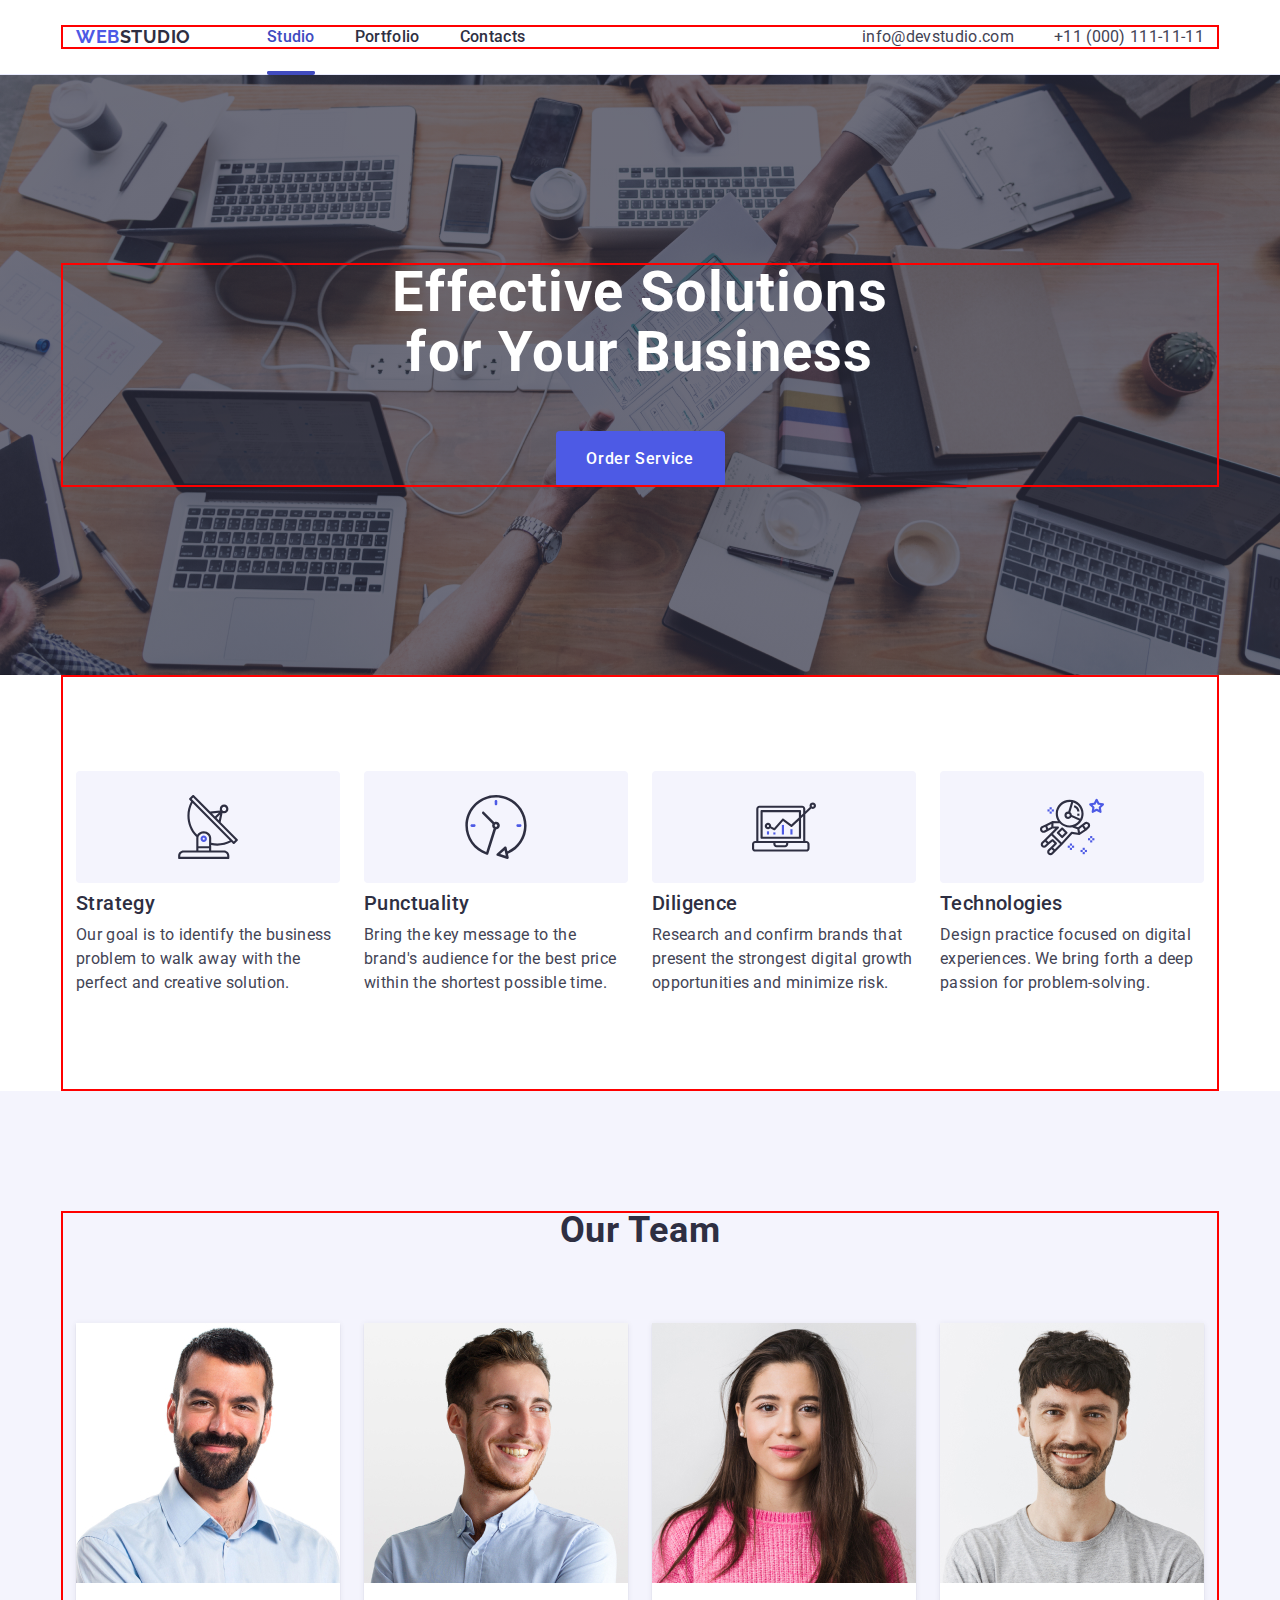
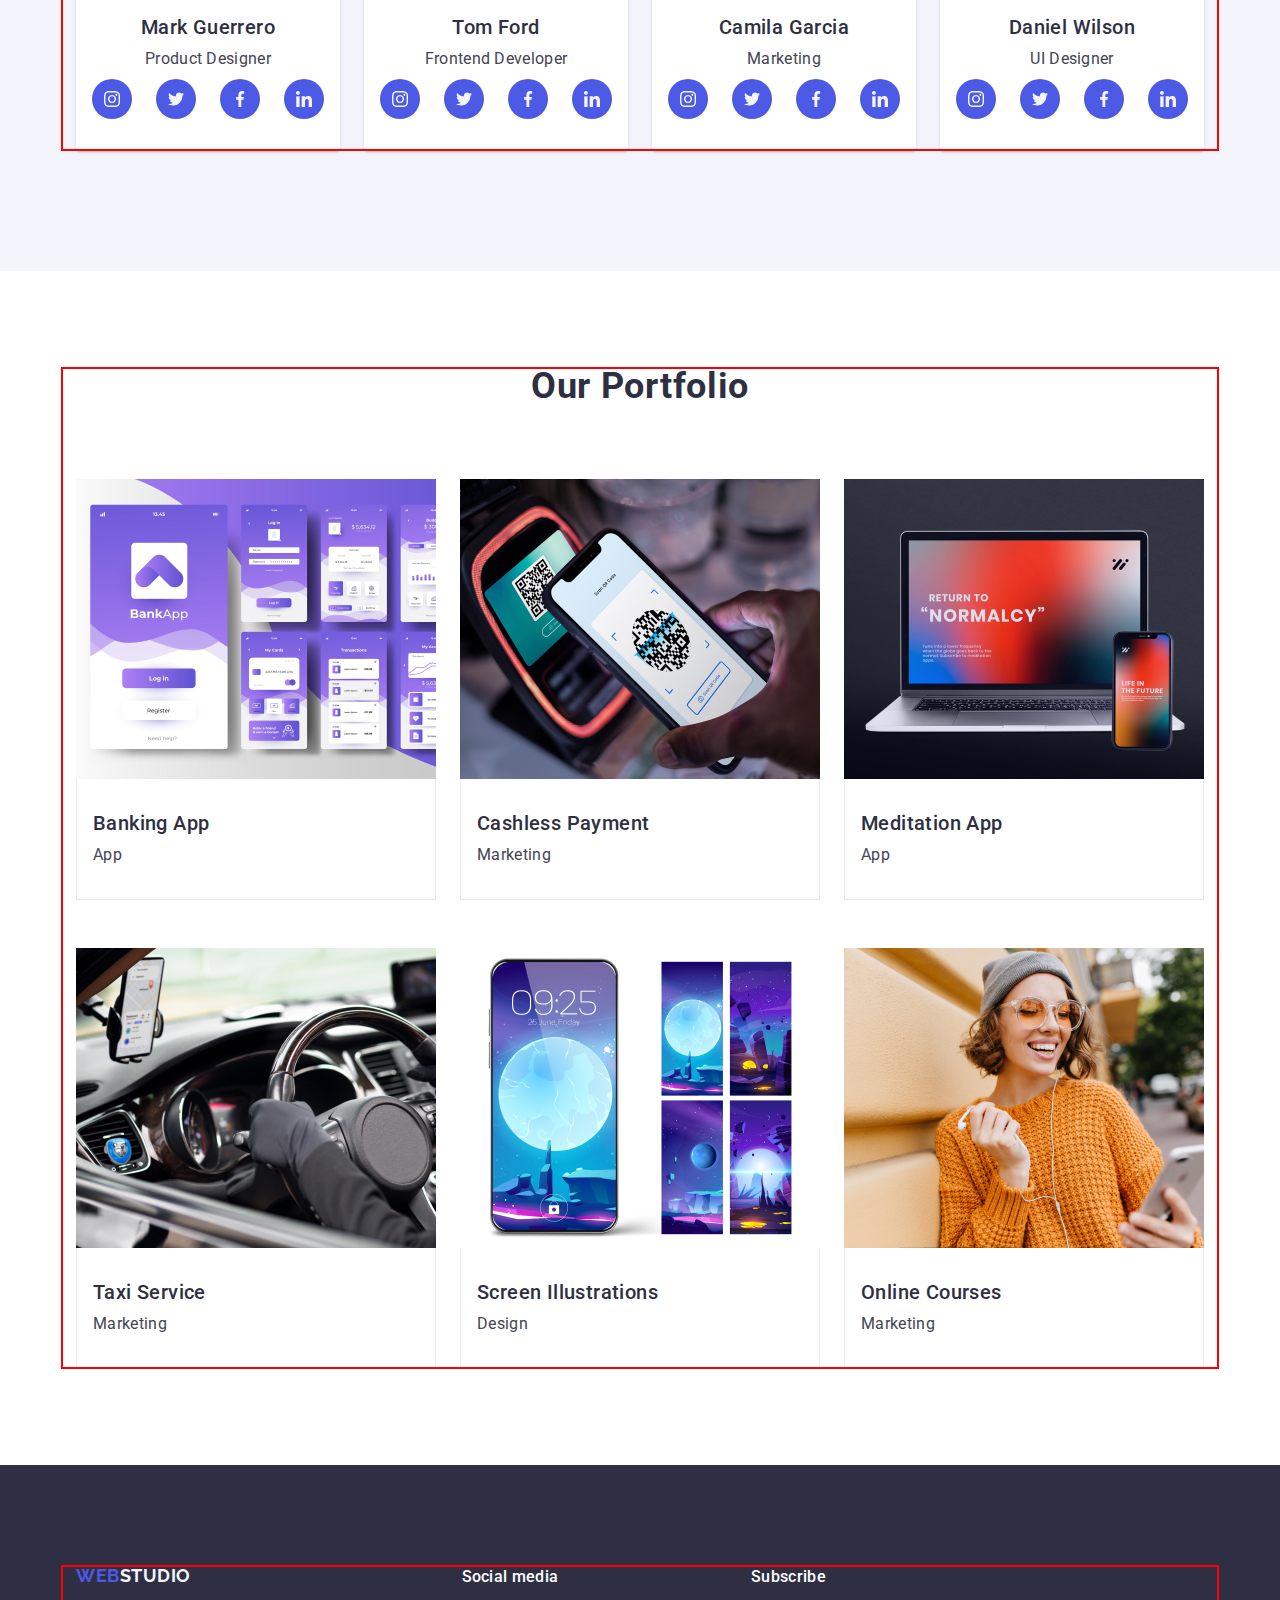
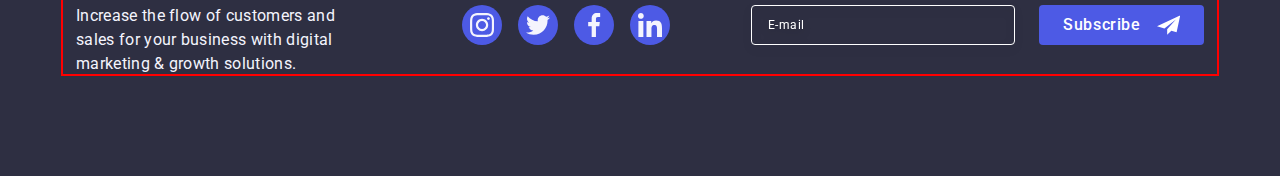
<file: index.html>
<!DOCTYPE html>
<html lang="en">
<head>
    <meta charset="UTF-8">
    <meta name="viewport" content="width=device-width, initial-scale=1.0">
    <link rel="preconnect" href="https://fonts.googleapis.com">
    <link rel="preconnect" href="https://fonts.gstatic.com" crossorigin>
    <link rel="stylesheet" href="https://cdnjs.cloudflare.com/ajax/libs/modern-normalize/2.0.0/modern-normalize.min.css" integrity="sha512-4xo8blKMVCiXpTaLzQSLSw3KFOVPWhm/TRtuPVc4WG6kUgjH6J03IBuG7JZPkcWMxJ5huwaBpOpnwYElP/m6wg==" crossorigin="anonymous" referrerpolicy="no-referrer" />
    <link rel="stylesheet" href="https://cdn.jsdelivr.net/npm/modern-normalize@2.0.0/modern-normalize.min.css">
    <link href="https://fonts.googleapis.com/css2?family=Raleway:wght@700&family=Roboto:wght@400;500;700&display=swap" rel="stylesheet">
    <title>WebStudio</title>
    <link rel="stylesheet" href="./css/sprite.css">
    <link rel="stylesheet" href="./css/style.css">
</head>
<body>
<svg aria-hidden="true" style="position: absolute; width: 0; height: 0; overflow: hidden;" version="1.1"
    xmlns="http://www.w3.org/2000/svg" xmlns:xlink="http://www.w3.org/1999/xlink">
    <defs>
        <symbol id="icon-astronaut" viewBox="0 0 32 32">
            <path fill="#4d5ae5" style="fill: var(--color1, #4d5ae5)"
                d="M31.974 4.524c-0.063-0.193-0.229-0.333-0.43-0.363l-1.91-0.278-0.855-1.731c-0.179-0.365-0.777-0.365-0.956 0l-0.855 1.731-1.91 0.278c-0.201 0.029-0.367 0.17-0.431 0.363-0.062 0.193-0.011 0.405 0.135 0.547l1.383 1.348-0.326 1.903c-0.034 0.2 0.048 0.402 0.212 0.522 0.166 0.121 0.382 0.135 0.562 0.040l1.709-0.899 1.709 0.899c0.078 0.041 0.164 0.061 0.249 0.061 0.11 0 0.221-0.034 0.314-0.102 0.164-0.119 0.246-0.322 0.212-0.522l-0.326-1.903 1.383-1.348c0.145-0.142 0.197-0.354 0.135-0.547zM29.511 5.851c-0.125 0.122-0.183 0.299-0.153 0.472l0.191 1.114-1-0.526c-0.078-0.041-0.163-0.061-0.249-0.061s-0.17 0.020-0.249 0.061l-1.001 0.526 0.191-1.114c0.030-0.173-0.028-0.349-0.153-0.472l-0.81-0.789 1.119-0.163c0.174-0.025 0.324-0.134 0.402-0.292l0.5-1.013 0.5 1.013c0.078 0.157 0.228 0.267 0.402 0.292l1.119 0.163-0.809 0.789z">
            </path>
            <path fill="#4d5ae5" style="fill: var(--color1, #4d5ae5)" d="M26.133 20.522h-1.067v1.067h1.067v-1.067z">
            </path>
            <path fill="#4d5ae5" style="fill: var(--color1, #4d5ae5)" d="M26.133 22.656h-1.067v1.067h1.067v-1.067z">
            </path>
            <path fill="#4d5ae5" style="fill: var(--color1, #4d5ae5)" d="M27.2 21.589h-1.067v1.067h1.067v-1.067z">
            </path>
            <path fill="#4d5ae5" style="fill: var(--color1, #4d5ae5)" d="M25.067 21.589h-1.067v1.067h1.067v-1.067z">
            </path>
            <path fill="#4d5ae5" style="fill: var(--color1, #4d5ae5)" d="M22.4 26.389h-1.067v1.067h1.067v-1.067z">
            </path>
            <path fill="#4d5ae5" style="fill: var(--color1, #4d5ae5)" d="M22.4 28.522h-1.067v1.067h1.067v-1.067z">
            </path>
            <path fill="#4d5ae5" style="fill: var(--color1, #4d5ae5)" d="M23.467 27.456h-1.067v1.067h1.067v-1.067z">
            </path>
            <path fill="#4d5ae5" style="fill: var(--color1, #4d5ae5)" d="M21.333 27.456h-1.067v1.067h1.067v-1.067z">
            </path>
            <path fill="#4d5ae5" style="fill: var(--color1, #4d5ae5)" d="M16 24.256h-1.067v1.067h1.067v-1.067z"></path>
            <path fill="#4d5ae5" style="fill: var(--color1, #4d5ae5)" d="M16 26.389h-1.067v1.067h1.067v-1.067z"></path>
            <path fill="#4d5ae5" style="fill: var(--color1, #4d5ae5)" d="M17.067 25.322h-1.067v1.067h1.067v-1.067z">
            </path>
            <path fill="#4d5ae5" style="fill: var(--color1, #4d5ae5)" d="M14.933 25.322h-1.067v1.067h1.067v-1.067z">
            </path>
            <path fill="#4d5ae5" style="fill: var(--color1, #4d5ae5)" d="M5.867 6.122h-1.067v1.067h1.067v-1.067z">
            </path>
            <path fill="#4d5ae5" style="fill: var(--color1, #4d5ae5)" d="M5.867 8.255h-1.067v1.067h1.067v-1.067z">
            </path>
            <path fill="#4d5ae5" style="fill: var(--color1, #4d5ae5)" d="M6.933 7.189h-1.067v1.067h1.067v-1.067z">
            </path>
            <path fill="#4d5ae5" style="fill: var(--color1, #4d5ae5)" d="M4.8 7.189h-1.067v1.067h1.067v-1.067z"></path>
            <path fill="#2e2f42" style="fill: var(--color2, #2e2f42)"
                d="M24.715 14.159c-0.287-0.388-0.709-0.637-1.188-0.705-0.481-0.068-0.956 0.058-1.34 0.352l-1.252 0.96-1.898 1.417-1.358-0.541c2.421-1.086 4.114-3.508 4.114-6.32 0-3.823-3.123-6.933-6.961-6.933s-6.961 3.11-6.961 6.933c0 1.386 0.414 2.674 1.12 3.758l-2.764-0.024c-0.002 0-0.003 0-0.005 0-0.009 0-0.015 0.004-0.023 0.005-0.053 0.002-0.105 0.013-0.155 0.031-0.013 0.005-0.026 0.008-0.038 0.013-0.006 0.003-0.013 0.003-0.019 0.006l-3.233 1.596c-0.001 0-0.001 0-0.001 0.001l-1.893 0.911c-0.021 0.009-0.042 0.021-0.063 0.035-0.755 0.502-1.012 1.489-0.598 2.295 0.22 0.429 0.595 0.745 1.056 0.889 0.178 0.055 0.359 0.083 0.539 0.083 0.29 0 0.577-0.071 0.839-0.211l1.388-0.738 2.264-1.169 1.357-0.008-5.442 5.416c-0.001 0.001-0.001 0.001-0.002 0.001l-1.339 1.333c-0.316 0.315-0.49 0.732-0.49 1.178s0.174 0.863 0.49 1.179c0.325 0.323 0.752 0.485 1.179 0.485s0.854-0.162 1.18-0.485l1.314-1.309 1.741-1.3 0.901 0.897-1.762 1.754c0 0.001-0.001 0.001-0.002 0.001l-1.339 1.333c-0.316 0.315-0.49 0.732-0.49 1.178s0.174 0.863 0.49 1.179c0.325 0.323 0.753 0.485 1.18 0.485s0.855-0.162 1.18-0.485l3.482-3.467c0.001-0.001 0.001-0.001 0.001-0.002l1.010-1-0.004-0.004c0.006-0.006 0.015-0.009 0.022-0.015l5.166-5.658 3.471 0.494c0.025 0.004 0.050 0.005 0.075 0.005 0.065 0 0.127-0.015 0.187-0.038 0.018-0.006 0.033-0.015 0.050-0.023 0.019-0.010 0.039-0.015 0.058-0.027l3.213-2.133c0.012-0.008 0.018-0.021 0.029-0.029 0.013-0.010 0.029-0.014 0.041-0.026l1.271-1.191c0.662-0.62 0.753-1.635 0.212-2.362zM2.13 17.77c-0.173 0.093-0.37 0.111-0.558 0.052-0.187-0.058-0.338-0.186-0.427-0.358-0.161-0.314-0.068-0.695 0.214-0.902l1.314-0.632 0.449 1.313-0.992 0.527zM5.628 15.942l-1.548 0.8-0.439-1.283 2.027-1.001-0.040 1.484zM20.727 9.322c0 0.918-0.219 1.785-0.599 2.559l-4.181-1.899c-0.044-0.573-0.341-1.075-0.788-1.388l1.464-4.86c2.378 0.756 4.105 2.974 4.105 5.588zM8.938 9.322c0-3.235 2.644-5.867 5.894-5.867 0.253 0 0.5 0.021 0.745 0.052l-1.432 4.754c-0.019-0.001-0.037-0.006-0.057-0.006-1.033 0-1.873 0.837-1.873 1.867s0.84 1.867 1.873 1.867c0.694 0 1.294-0.383 1.618-0.945l3.862 1.755c-1.075 1.446-2.795 2.39-4.737 2.39-3.25 0-5.894-2.632-5.894-5.867zM14.894 10.122c0 0.441-0.362 0.8-0.806 0.8s-0.806-0.359-0.806-0.8c0-0.441 0.362-0.8 0.806-0.8s0.806 0.359 0.806 0.8zM2.465 25.146c-0.236 0.234-0.619 0.234-0.854 0.001-0.114-0.114-0.176-0.263-0.176-0.423s0.062-0.309 0.176-0.421l0.962-0.958 0.851 0.848-0.959 0.955zM5.679 28.88c-0.236 0.234-0.619 0.235-0.855 0.001-0.114-0.114-0.176-0.263-0.176-0.423s0.062-0.309 0.176-0.421l0.963-0.959 0.852 0.848-0.96 0.955zM9.16 25.411c-0.001 0-0.001 0-0.002 0.001l-1.765 1.76-0.852-0.848 1.763-1.755c0 0 0 0 0 0s0.001-0.001 0.002-0.001c0.040-0.040 0.065-0.088 0.090-0.135 0.007-0.014 0.020-0.026 0.026-0.040 0.017-0.041 0.019-0.085 0.026-0.129 0.003-0.025 0.014-0.047 0.014-0.073 0-0.036-0.013-0.070-0.020-0.106-0.006-0.032-0.006-0.065-0.019-0.095-0.020-0.050-0.055-0.094-0.091-0.138-0.010-0.012-0.014-0.027-0.025-0.038 0 0 0 0-0.001 0s-0.001-0.002-0.001-0.002l-1.607-1.6c-0.017-0.017-0.039-0.024-0.058-0.038-0.028-0.022-0.055-0.042-0.087-0.058-0.030-0.015-0.061-0.024-0.093-0.033-0.034-0.010-0.067-0.017-0.103-0.020-0.033-0.002-0.063 0.001-0.095 0.005-0.036 0.004-0.069 0.009-0.104 0.020-0.034 0.011-0.063 0.027-0.094 0.045-0.020 0.011-0.042 0.015-0.061 0.029l-1.773 1.324-0.901-0.897 2.399-2.386 4.361 4.289-0.928 0.919zM15.979 18.394c-0.015-0.002-0.030 0.004-0.045 0.003-0.039-0.002-0.076 0.001-0.115 0.007-0.030 0.005-0.059 0.011-0.088 0.021-0.034 0.012-0.065 0.028-0.097 0.047-0.030 0.018-0.057 0.037-0.083 0.061-0.013 0.011-0.028 0.017-0.040 0.029l-4.698 5.146-4.328-4.257 2.833-2.818c0.209-0.208 0.21-0.546 0.002-0.755-0.105-0.105-0.243-0.157-0.381-0.156v-0.001l-2.219 0.013 0.028-1.607 3.104 0.027c1.265 1.294 3.029 2.101 4.981 2.101 0.437 0 0.864-0.045 1.279-0.123 0.040 0.032 0.079 0.065 0.13 0.085l2.41 0.96 0.152 0.758 0.178 0.885-3.003-0.427zM20.020 18.572l-0.313-1.558 1.446-1.080 0.947 1.257-2.080 1.381zM23.774 15.741l-0.838 0.785-0.931-1.236 0.831-0.637c0.155-0.119 0.351-0.168 0.543-0.143 0.193 0.027 0.364 0.128 0.48 0.284 0.217 0.292 0.18 0.699-0.085 0.947z">
            </path>
            <path fill="#2e2f42" style="fill: var(--color2, #2e2f42)"
                d="M13.602 18.544l-2.143-2.133c-0.207-0.207-0.545-0.207-0.753 0l-2.142 2.133c-0.1 0.101-0.157 0.236-0.157 0.378s0.056 0.278 0.157 0.378l2.142 2.133c0.104 0.103 0.241 0.155 0.377 0.155s0.273-0.052 0.376-0.155l2.143-2.133c0.1-0.1 0.157-0.236 0.157-0.378s-0.057-0.278-0.157-0.378zM11.083 20.303l-1.387-1.381 1.387-1.381 1.387 1.381-1.387 1.381z">
            </path>
            <path fill="#2e2f42" style="fill: var(--color2, #2e2f42)"
                d="M17.164 5.071l-0.258 1.036c0.071 0.018 1.738 0.452 1.738 2.149h1.067c0-2.017-1.666-2.965-2.547-3.185z">
            </path>
            <path fill="#2e2f42" style="fill: var(--color2, #2e2f42)" d="M19.711 9.322h-1.067v1.067h1.067v-1.067z">
            </path>
        </symbol>
        <symbol id="icon-burger" viewBox="0 0 32 32">
            <path
                d="M4.799 8.001c0-0.424 0.169-0.831 0.469-1.131s0.707-0.469 1.131-0.469h19.2c0.424 0 0.831 0.169 1.131 0.469s0.469 0.707 0.469 1.131-0.169 0.831-0.469 1.131c-0.3 0.3-0.707 0.469-1.131 0.469h-19.2c-0.424 0-0.831-0.169-1.131-0.469s-0.469-0.707-0.469-1.131z">
            </path>
            <path
                d="M4.799 16.001c0-0.424 0.169-0.831 0.469-1.131s0.707-0.469 1.131-0.469h19.2c0.424 0 0.831 0.169 1.131 0.469s0.469 0.707 0.469 1.131c0 0.424-0.169 0.831-0.469 1.131s-0.707 0.469-1.131 0.469h-19.2c-0.424 0-0.831-0.169-1.131-0.469s-0.469-0.707-0.469-1.131z">
            </path>
            <path
                d="M4.799 24.001c0-0.424 0.169-0.831 0.469-1.131s0.707-0.469 1.131-0.469h19.2c0.424 0 0.831 0.169 1.131 0.469s0.469 0.707 0.469 1.131c0 0.424-0.169 0.831-0.469 1.131s-0.707 0.469-1.131 0.469h-19.2c-0.424 0-0.831-0.169-1.131-0.469s-0.469-0.707-0.469-1.131z">
            </path>
        </symbol>
        <symbol id="icon-check" viewBox="0 0 40 32">
            <path fill="#f4f4fd" style="fill: var(--color3, #f4f4fd)"
                d="M33.782 1.020c0.691-0.662 1.611-1.027 2.565-1.020s1.869 0.387 2.55 1.059c0.681 0.672 1.076 1.584 1.101 2.543s-0.321 1.891-0.966 2.598l-19.578 24.617c-0.337 0.365-0.743 0.657-1.195 0.86s-0.939 0.312-1.434 0.322c-0.495 0.009-0.986-0.082-1.445-0.268s-0.876-0.463-1.226-0.815l-12.984-13.054c-0.362-0.339-0.652-0.747-0.853-1.201s-0.309-0.944-0.318-1.441 0.082-0.99 0.267-1.451c0.185-0.461 0.461-0.879 0.81-1.231s0.766-0.628 1.224-0.814 0.949-0.277 1.443-0.269c0.494 0.009 0.981 0.118 1.433 0.32s0.858 0.494 1.195 0.857l10.275 10.325 17.042-21.83c0.031-0.038 0.063-0.074 0.098-0.109h-0.005z">
            </path>
        </symbol>
        <symbol id="icon-clock" viewBox="0 0 32 32">
            <path fill="#2e2f42" style="fill: var(--color2, #2e2f42)"
                d="M31.297 15.301c-0.002-8.452-6.855-15.303-15.308-15.301s-15.303 6.855-15.301 15.308c0.001 6.658 4.307 12.551 10.649 14.576 0.061 0.019 0.124 0.029 0.187 0.029 0.121 0 0.239-0.032 0.342-0.094 0.135-0.080 0.236-0.207 0.283-0.356l3.865-12.25c1.057-0.005 1.909-0.866 1.903-1.923s-0.866-1.909-1.923-1.903c-0.284 0.001-0.565 0.067-0.82 0.191l-5.106-5.107c-0.253-0.245-0.657-0.238-0.902 0.016-0.239 0.247-0.239 0.639 0 0.886l5.103 5.109c-0.392 0.799-0.168 1.764 0.536 2.309l-3.683 11.673c-7.278-2.681-11.004-10.754-8.323-18.032s10.754-11.004 18.032-8.323c7.278 2.681 11.004 10.754 8.323 18.032-1.31 3.556-4.001 6.431-7.462 7.973l-0.398-1.874c-0.073-0.345-0.411-0.565-0.756-0.492-0.109 0.023-0.209 0.074-0.293 0.148l-3.837 3.426c-0.263 0.234-0.287 0.637-0.052 0.9 0.076 0.085 0.174 0.149 0.283 0.184l4.899 1.564c0.335 0.108 0.694-0.077 0.802-0.412 0.034-0.106 0.040-0.219 0.017-0.328l-0.391-1.839c5.664-2.388 9.342-7.942 9.329-14.089zM15.992 14.664c0.352 0 0.638 0.286 0.638 0.638s-0.286 0.638-0.638 0.638c-0.352 0-0.638-0.285-0.638-0.638s0.285-0.638 0.638-0.638zM18.093 29.528l2.184-1.948 0.603 2.84-2.787-0.892z">
            </path>
            <path fill="#4d5ae5" style="fill: var(--color1, #4d5ae5)"
                d="M15.354 3.185v1.275c0 0.352 0.285 0.638 0.638 0.638s0.638-0.285 0.638-0.638v-1.275c0-0.352-0.286-0.638-0.638-0.638s-0.638 0.286-0.638 0.638z">
            </path>
            <path fill="#4d5ae5" style="fill: var(--color1, #4d5ae5)"
                d="M3.876 14.664c-0.352 0-0.638 0.286-0.638 0.638s0.285 0.638 0.638 0.638h1.275c0.352 0 0.638-0.285 0.638-0.638s-0.285-0.638-0.638-0.638h-1.275z">
            </path>
            <path fill="#4d5ae5" style="fill: var(--color1, #4d5ae5)"
                d="M28.108 15.939c0.352 0 0.638-0.285 0.638-0.638s-0.285-0.638-0.638-0.638h-1.275c-0.352 0-0.638 0.286-0.638 0.638s0.286 0.638 0.638 0.638h1.275z">
            </path>
        </symbol>
        <symbol id="icon-close" viewBox="0 0 32 32">
            <path
                d="M32 3.223l-3.223-3.223-12.777 12.777-12.777-12.777-3.223 3.223 12.777 12.777-12.777 12.777 3.223 3.223 12.777-12.777 12.777 12.777 3.223-3.223-12.777-12.777 12.777-12.777z">
            </path>
        </symbol>
        <symbol id="icon-computer" viewBox="0 0 32 32">
            <path fill="#4d5ae5" style="fill: var(--color1, #4d5ae5)" d="M14.925 14.965h1.066v4.798h-1.066v-4.797z">
            </path>
            <path fill="#4d5ae5" style="fill: var(--color1, #4d5ae5)" d="M19.19 17.097h1.066v2.665h-1.066v-2.665z">
            </path>
            <path fill="#4d5ae5" style="fill: var(--color1, #4d5ae5)" d="M10.661 18.696h1.066v1.066h-1.066v-1.066z">
            </path>
            <path fill="#4d5ae5" style="fill: var(--color1, #4d5ae5)" d="M7.463 18.163h1.066v1.599h-1.066v-1.599z">
            </path>
            <path fill="#2e2f42" style="fill: var(--color2, #2e2f42)"
                d="M1.599 28.291h25.587c0.883 0 1.599-0.716 1.599-1.599v-2.132c0-0.883-0.716-1.599-1.599-1.599h-0.533v-13.293l3.028-2.868c0.703 0.346 1.553 0.136 2.013-0.499s0.396-1.508-0.152-2.068-1.42-0.644-2.065-0.198c-0.644 0.446-0.873 1.292-0.542 2.002l-2.281 2.163v-1.23c0-0.883-0.716-1.599-1.599-1.599h-21.322c-0.883 0-1.599 0.716-1.599 1.599v15.992h-0.533c-0.883 0-1.599 0.716-1.599 1.599v2.132c0 0.883 0.716 1.599 1.599 1.599zM30.384 4.837c0.294 0 0.533 0.239 0.533 0.533s-0.239 0.533-0.533 0.533c-0.294 0-0.533-0.239-0.533-0.533s0.239-0.533 0.533-0.533zM3.198 6.969c0-0.294 0.239-0.533 0.533-0.533h21.322c0.294 0 0.533 0.239 0.533 0.533v2.239l-1.066 1.013v-2.186c0-0.294-0.239-0.533-0.533-0.533h-19.19c-0.294 0-0.533 0.239-0.533 0.533v13.326c0 0.294 0.239 0.533 0.533 0.533h19.19c0.294 0 0.533-0.239 0.533-0.533v-9.674l1.066-1.010v12.284h-22.388v-15.992zM7.996 13.899c-0.721-0.002-1.354 0.478-1.546 1.174s0.105 1.433 0.725 1.801c0.62 0.368 1.41 0.276 1.928-0.226l1.853 0.93c0.215 0.108 0.476 0.057 0.636-0.123l3.939-4.431 3.872 2.901c0.208 0.156 0.498 0.139 0.686-0.039l3.365-3.188v8.131h-18.124v-12.26h18.124v2.66l-3.771 3.572-3.904-2.927c-0.222-0.166-0.534-0.135-0.718 0.072l-3.993 4.493-1.493-0.746c0.011-0.064 0.018-0.129 0.020-0.193 0-0.883-0.716-1.599-1.599-1.599zM8.529 15.498c0 0.294-0.239 0.533-0.533 0.533s-0.533-0.239-0.533-0.533c0-0.294 0.239-0.533 0.533-0.533s0.533 0.239 0.533 0.533zM11.727 24.027h5.331v0.533c0 0.294-0.239 0.533-0.533 0.533h-4.264c-0.294 0-0.533-0.239-0.533-0.533v-0.533zM1.066 24.56c0-0.294 0.239-0.533 0.533-0.533h9.062v0.533c0 0.883 0.716 1.599 1.599 1.599h4.264c0.883 0 1.599-0.716 1.599-1.599v-0.533h9.062c0.294 0 0.533 0.239 0.533 0.533v2.132c0 0.294-0.239 0.533-0.533 0.533h-25.587c-0.294 0-0.533-0.239-0.533-0.533v-2.132z">
            </path>
        </symbol>
        <symbol id="icon-email" viewBox="0 0 24 32">
            <path
                d="M20 8h-16c-1.1 0-1.99 0.9-1.99 2l-0.010 12c0 1.1 0.9 2 2 2h16c1.1 0 2-0.9 2-2v-12c0-1.1-0.9-2-2-2zM19.6 12.25l-7.070 4.42c-0.32 0.2-0.74 0.2-1.060 0l-7.070-4.42c-0.25-0.16-0.4-0.43-0.4-0.72 0-0.67 0.73-1.070 1.3-0.72l6.7 4.19 6.7-4.19c0.57-0.35 1.3 0.050 1.3 0.72 0 0.29-0.15 0.56-0.4 0.72z">
            </path>
        </symbol>
        <symbol id="icon-facebook" viewBox="0 0 32 32">
            <path fill="#f4f4fd" style="fill: var(--color3, #f4f4fd)"
                d="M21.329 5.313h2.921v-5.088c-0.504-0.069-2.237-0.225-4.256-0.225-4.212 0-7.097 2.649-7.097 7.519v4.481h-4.648v5.688h4.648v14.312h5.699v-14.311h4.46l0.708-5.688h-5.169v-3.919c0.001-1.644 0.444-2.769 2.735-2.769z">
            </path>
        </symbol>
        <symbol id="icon-instagram" viewBox="0 0 32 32">
            <path fill="#f4f4fd" style="fill: var(--color3, #f4f4fd)"
                d="M31.969 9.408c-0.075-1.7-0.35-2.869-0.744-3.882-0.406-1.075-1.031-2.038-1.85-2.838-0.8-0.813-1.769-1.444-2.832-1.844-1.019-0.394-2.182-0.669-3.882-0.744-1.713-0.081-2.257-0.1-6.601-0.1s-4.888 0.019-6.595 0.094c-1.7 0.075-2.869 0.35-3.882 0.744-1.075 0.406-2.038 1.031-2.838 1.85-0.813 0.8-1.444 1.769-1.844 2.832-0.394 1.019-0.669 2.182-0.744 3.882-0.081 1.713-0.1 2.257-0.1 6.601s0.019 4.888 0.094 6.595c0.075 1.7 0.35 2.869 0.744 3.882 0.406 1.075 1.038 2.038 1.85 2.838 0.8 0.813 1.769 1.444 2.832 1.844 1.019 0.394 2.182 0.669 3.882 0.744 1.706 0.075 2.25 0.094 6.595 0.094s4.888-0.019 6.595-0.094c1.7-0.075 2.869-0.35 3.882-0.744 2.151-0.831 3.851-2.532 4.682-4.682 0.394-1.019 0.669-2.182 0.744-3.882 0.075-1.707 0.094-2.25 0.094-6.595s-0.006-4.888-0.081-6.595zM29.087 22.473c-0.069 1.563-0.331 2.407-0.55 2.969-0.538 1.394-1.644 2.5-3.038 3.038-0.563 0.219-1.413 0.481-2.969 0.55-1.688 0.075-2.194 0.094-6.464 0.094s-4.782-0.019-6.464-0.094c-1.563-0.069-2.407-0.331-2.969-0.55-0.694-0.256-1.325-0.663-1.838-1.194-0.531-0.519-0.938-1.144-1.194-1.838-0.219-0.563-0.481-1.413-0.55-2.969-0.075-1.688-0.094-2.194-0.094-6.464s0.019-4.782 0.094-6.464c0.069-1.563 0.331-2.407 0.55-2.969 0.256-0.694 0.663-1.325 1.2-1.838 0.519-0.531 1.144-0.938 1.838-1.194 0.563-0.219 1.413-0.481 2.969-0.55 1.688-0.075 2.194-0.094 6.464-0.094 4.276 0 4.782 0.019 6.464 0.094 1.563 0.069 2.407 0.331 2.969 0.55 0.694 0.256 1.325 0.662 1.838 1.194 0.531 0.519 0.938 1.144 1.194 1.838 0.219 0.563 0.481 1.413 0.55 2.969 0.075 1.688 0.094 2.194 0.094 6.464s-0.019 4.77-0.094 6.458z">
            </path>
            <path fill="#f4f4fd" style="fill: var(--color3, #f4f4fd)"
                d="M16.059 7.783c-4.538 0-8.22 3.682-8.22 8.22s3.682 8.22 8.22 8.22c4.538 0 8.22-3.682 8.22-8.22s-3.682-8.22-8.22-8.22zM16.059 21.335c-2.944 0-5.332-2.388-5.332-5.332s2.388-5.332 5.332-5.332c2.944 0 5.332 2.388 5.332 5.332s-2.388 5.332-5.332 5.332z">
            </path>
            <path fill="#f4f4fd" style="fill: var(--color3, #f4f4fd)"
                d="M26.524 7.458c0 1.060-0.859 1.919-1.919 1.919s-1.919-0.859-1.919-1.919c0-1.060 0.859-1.919 1.919-1.919s1.919 0.859 1.919 1.919z">
            </path>
        </symbol>
        <symbol id="icon-linkedin" viewBox="0 0 32 32">
            <path fill="#f4f4fd" style="fill: var(--color3, #f4f4fd)"
                d="M31.992 32v-0.001h0.008v-11.736c0-5.741-1.236-10.164-7.948-10.164-3.227 0-5.392 1.771-6.276 3.449h-0.093v-2.913h-6.364v21.364h6.627v-10.579c0-2.785 0.528-5.479 3.977-5.479 3.399 0 3.449 3.179 3.449 5.657v10.401h6.62z">
            </path>
            <path fill="#f4f4fd" style="fill: var(--color3, #f4f4fd)" d="M0.528 10.636h6.635v21.364h-6.635v-21.364z">
            </path>
            <path fill="#f4f4fd" style="fill: var(--color3, #f4f4fd)"
                d="M3.843 0c-2.121 0-3.843 1.721-3.843 3.843s1.721 3.879 3.843 3.879c2.121 0 3.843-1.757 3.843-3.879-0.001-2.121-1.723-3.843-3.843-3.843v0z">
            </path>
        </symbol>
        <symbol id="icon-phone" viewBox="0 0 24 32">
            <path
                d="M19.635 18.487l-2.451-0.28c-0.589-0.067-1.167 0.135-1.582 0.55l-1.775 1.775c-2.731-1.389-4.969-3.618-6.359-6.359l1.785-1.785c0.415-0.415 0.618-0.994 0.55-1.582l-0.28-2.432c-0.116-0.975-0.936-1.708-1.92-1.708h-1.669c-1.090 0-1.997 0.907-1.93 1.997 0.511 8.24 7.102 14.821 15.332 15.332 1.090 0.068 1.997-0.839 1.997-1.93v-1.669c0.010-0.975-0.724-1.795-1.698-1.911z">
            </path>
        </symbol>
        <symbol id="icon-send" viewBox="0 0 32 32">
            <path fill="#fff" style="fill: var(--color4, #fff)"
                d="M32 2.667l-32 15 10.227 3.156 15.773-12.323-11.998 13.488 0.010 0.003-0.012-0.003v7.345l5.735-5.576 7.265 2.242 5-23.333z">
            </path>
        </symbol>
        <symbol id="icon-sputnik" viewBox="0 0 32 32">
            <path fill="#2e2f42" style="fill: var(--color2, #2e2f42)"
                d="M30.773 22.098l-8.443-8.505 0.937-4.615c0.242 0.094 0.499 0.144 0.758 0.146h0.006c1.192 0.014 2.17-0.941 2.184-2.133s-0.941-2.17-2.133-2.184c-1.192-0.014-2.17 0.941-2.184 2.133-0.003 0.255 0.039 0.509 0.125 0.749l-4.96 0.605-8.091-8.133c-0.099-0.101-0.235-0.159-0.377-0.16-0.14 0.001-0.274 0.056-0.373 0.155l-1.513 1.504c-0.208 0.208-0.208 0.546 0 0.754l0.814 0.826c-3.153 5.798-2.129 12.978 2.519 17.663 0.043 0.041 0.092 0.074 0.146 0.098-0.034 0.18-0.051 0.364-0.052 0.547v6.187h-6.4c-1.472 0.002-2.665 1.195-2.667 2.667v1.067c0 0.295 0.239 0.533 0.533 0.533h24.533c0.295 0 0.533-0.239 0.533-0.533v-1.067c-0.002-1.472-1.195-2.665-2.667-2.667h-6.4v-2.742c1.003 0.21 2.024 0.317 3.049 0.32 2.458-0.003 4.877-0.615 7.040-1.783l0.818 0.823c0.099 0.101 0.235 0.159 0.377 0.16 0.14-0.001 0.274-0.056 0.373-0.155l1.513-1.504c0.208-0.208 0.208-0.546 0-0.754zM23.28 6.233c0.418-0.415 1.093-0.414 1.509 0.004s0.414 1.093-0.004 1.508c-0.2 0.199-0.47 0.31-0.752 0.31h-0.003c-0.589-0.003-1.064-0.483-1.061-1.072 0.002-0.282 0.115-0.552 0.314-0.751h-0.002zM22.024 9.738l-0.598 2.946-1.175-1.182 1.774-1.763zM21.419 8.836l-1.92 1.909-1.485-1.493 3.405-0.415zM24.004 28.8c0.884 0 1.6 0.716 1.6 1.6v0.533h-23.467v-0.533c0-0.884 0.716-1.6 1.6-1.6h20.267zM16.537 26.667v1.067h-5.333v-1.067h5.333zM11.204 25.6v-4.053c0-1.294 1.196-2.347 2.667-2.347s2.667 1.053 2.667 2.347v4.053h-5.333zM17.604 23.904v-2.357c0-1.882-1.675-3.413-3.733-3.413-1.331-0.020-2.576 0.657-3.281 1.786-4.058-4.274-4.971-10.645-2.279-15.887l18.602 18.708c-2.872 1.461-6.165 1.873-9.309 1.163zM28.893 23.22l-21.057-21.181 0.755-0.752 7.935 7.98c0.004 0 0.006 0.007 0.010 0.010l13.115 13.191-0.757 0.752z">
            </path>
            <path fill="#4d5ae5" style="fill: var(--color1, #4d5ae5)"
                d="M13.876 20.267h-0.005c-0.884-0.001-1.601 0.714-1.602 1.598s0.714 1.601 1.598 1.602h0.005c0.884 0.001 1.601-0.714 1.602-1.598s-0.714-1.601-1.598-1.602zM14.249 22.245c-0.1 0.1-0.236 0.156-0.378 0.155-0.295-0.002-0.532-0.242-0.531-0.536 0.001-0.141 0.057-0.276 0.157-0.375s0.233-0.154 0.373-0.155c0.295 0.002 0.532 0.242 0.531 0.536-0.001 0.141-0.057 0.276-0.157 0.375h0.005z">
            </path>
        </symbol>
        <symbol id="icon-twitter" viewBox="0 0 32 32">
            <path fill="#f4f4fd" style="fill: var(--color3, #f4f4fd)"
                d="M32 6.078c-1.19 0.522-2.458 0.868-3.78 1.036 1.36-0.812 2.398-2.088 2.886-3.626-1.268 0.756-2.668 1.29-4.16 1.588-1.204-1.282-2.92-2.076-4.792-2.076-3.632 0-6.556 2.948-6.556 6.562 0 0.52 0.044 1.020 0.152 1.496-5.454-0.266-10.28-2.88-13.522-6.862-0.566 0.982-0.898 2.106-0.898 3.316 0 2.272 1.17 4.286 2.914 5.452-1.054-0.020-2.088-0.326-2.964-0.808 0 0.020 0 0.046 0 0.072 0 3.188 2.274 5.836 5.256 6.446-0.534 0.146-1.116 0.216-1.72 0.216-0.42 0-0.844-0.024-1.242-0.112 0.85 2.598 3.262 4.508 6.13 4.57-2.232 1.746-5.066 2.798-8.134 2.798-0.538 0-1.054-0.024-1.57-0.090 2.906 1.874 6.35 2.944 10.064 2.944 12.072 0 18.672-10 18.672-18.668 0-0.29-0.010-0.57-0.024-0.848 1.302-0.924 2.396-2.078 3.288-3.406z">
            </path>
        </symbol>
        <symbol id="icon-user" viewBox="0 0 32 32">
            <path
                d="M16 16c2.947 0 5.333-2.387 5.333-5.333s-2.387-5.333-5.333-5.333c-2.947 0-5.333 2.387-5.333 5.333s2.387 5.333 5.333 5.333zM16 18.667c-3.56 0-10.667 1.787-10.667 5.333v1.333c0 0.733 0.6 1.333 1.333 1.333h18.667c0.733 0 1.333-0.6 1.333-1.333v-1.333c0-3.547-7.107-5.333-10.667-5.333z">
            </path>
        </symbol>
        <symbol id="icon-check1" viewBox="0 0 40 32">
            <path fill="#f4f4fd" style="fill: var(--color3, #f4f4fd)"
                d="M33.782 1.020c0.691-0.662 1.611-1.027 2.565-1.020s1.869 0.387 2.55 1.059c0.681 0.672 1.076 1.584 1.101 2.543s-0.321 1.891-0.966 2.598l-19.578 24.617c-0.337 0.365-0.743 0.657-1.195 0.86s-0.939 0.312-1.434 0.322c-0.495 0.009-0.986-0.082-1.445-0.268s-0.876-0.463-1.226-0.815l-12.984-13.054c-0.362-0.339-0.652-0.747-0.853-1.201s-0.309-0.944-0.318-1.441 0.082-0.99 0.267-1.451c0.185-0.461 0.461-0.879 0.81-1.231s0.766-0.628 1.224-0.814 0.949-0.277 1.443-0.269c0.494 0.009 0.981 0.118 1.433 0.32s0.858 0.494 1.195 0.857l10.275 10.325 17.042-21.83c0.031-0.038 0.063-0.074 0.098-0.109h-0.005z">
            </path>
        </symbol>
        <symbol id="icon-phone1" viewBox="0 0 24 32">
            <path
                d="M19.635 18.487l-2.451-0.28c-0.589-0.067-1.167 0.135-1.582 0.55l-1.775 1.775c-2.731-1.389-4.969-3.618-6.359-6.359l1.785-1.785c0.415-0.415 0.618-0.994 0.55-1.582l-0.28-2.432c-0.116-0.975-0.936-1.708-1.92-1.708h-1.669c-1.090 0-1.997 0.907-1.93 1.997 0.511 8.24 7.102 14.821 15.332 15.332 1.090 0.068 1.997-0.839 1.997-1.93v-1.669c0.010-0.975-0.724-1.795-1.698-1.911z">
            </path>
        </symbol>
        <symbol id="icon-send1" viewBox="0 0 32 32">
            <path fill="#fff" style="fill: var(--color4, #fff)"
                d="M32 2.667l-32 15 10.227 3.156 15.773-12.323-11.998 13.488 0.010 0.003-0.012-0.003v7.345l5.735-5.576 7.265 2.242 5-23.333z">
            </path>
        </symbol>
        <symbol id="icon-user1" viewBox="0 0 32 32">
            <path fill="#4d5ae5" style="fill: var(--color1, #4d5ae5)"
                d="M16 16c2.947 0 5.333-2.387 5.333-5.333s-2.387-5.333-5.333-5.333c-2.947 0-5.333 2.387-5.333 5.333s2.387 5.333 5.333 5.333zM16 18.667c-3.56 0-10.667 1.787-10.667 5.333v1.333c0 0.733 0.6 1.333 1.333 1.333h18.667c0.733 0 1.333-0.6 1.333-1.333v-1.333c0-3.547-7.107-5.333-10.667-5.333z">
            </path>
        </symbol>
        <symbol id="icon-close1" viewBox="0 0 32 32">
            <path
                d="M32 3.223l-3.223-3.223-12.777 12.777-12.777-12.777-3.223 3.223 12.777 12.777-12.777 12.777 3.223 3.223 12.777-12.777 12.777 12.777 3.223-3.223-12.777-12.777 12.777-12.777z">
            </path>
        </symbol>
        <symbol id="icon-email1" viewBox="0 0 24 32">
            <path
                d="M20 8h-16c-1.1 0-1.99 0.9-1.99 2l-0.010 12c0 1.1 0.9 2 2 2h16c1.1 0 2-0.9 2-2v-12c0-1.1-0.9-2-2-2zM19.6 12.25l-7.070 4.42c-0.32 0.2-0.74 0.2-1.060 0l-7.070-4.42c-0.25-0.16-0.4-0.43-0.4-0.72 0-0.67 0.73-1.070 1.3-0.72l6.7 4.19 6.7-4.19c0.57-0.35 1.3 0.050 1.3 0.72 0 0.29-0.15 0.56-0.4 0.72z">
            </path>
        </symbol>
        <symbol id="icon-astronaut1" viewBox="0 0 32 32">
            <path fill="#4d5ae5" style="fill: var(--color1, #4d5ae5)"
                d="M31.974 4.524c-0.063-0.193-0.229-0.333-0.43-0.363l-1.91-0.278-0.855-1.731c-0.179-0.365-0.777-0.365-0.956 0l-0.855 1.731-1.91 0.278c-0.201 0.029-0.367 0.17-0.431 0.363-0.062 0.193-0.011 0.405 0.135 0.547l1.383 1.348-0.326 1.903c-0.034 0.2 0.048 0.402 0.212 0.522 0.166 0.121 0.382 0.135 0.562 0.040l1.709-0.899 1.709 0.899c0.078 0.041 0.164 0.061 0.249 0.061 0.11 0 0.221-0.034 0.314-0.102 0.164-0.119 0.246-0.322 0.212-0.522l-0.326-1.903 1.383-1.348c0.145-0.142 0.197-0.354 0.135-0.547zM29.511 5.851c-0.125 0.122-0.183 0.299-0.153 0.472l0.191 1.114-1-0.526c-0.078-0.041-0.163-0.061-0.249-0.061s-0.17 0.020-0.249 0.061l-1.001 0.526 0.191-1.114c0.030-0.173-0.028-0.349-0.153-0.472l-0.81-0.789 1.119-0.163c0.174-0.025 0.324-0.134 0.402-0.292l0.5-1.013 0.5 1.013c0.078 0.157 0.228 0.267 0.402 0.292l1.119 0.163-0.809 0.789z">
            </path>
            <path fill="#4d5ae5" style="fill: var(--color1, #4d5ae5)" d="M26.133 20.522h-1.067v1.067h1.067v-1.067z">
            </path>
            <path fill="#4d5ae5" style="fill: var(--color1, #4d5ae5)" d="M26.133 22.656h-1.067v1.067h1.067v-1.067z">
            </path>
            <path fill="#4d5ae5" style="fill: var(--color1, #4d5ae5)" d="M27.2 21.589h-1.067v1.067h1.067v-1.067z">
            </path>
            <path fill="#4d5ae5" style="fill: var(--color1, #4d5ae5)" d="M25.067 21.589h-1.067v1.067h1.067v-1.067z">
            </path>
            <path fill="#4d5ae5" style="fill: var(--color1, #4d5ae5)" d="M22.4 26.389h-1.067v1.067h1.067v-1.067z">
            </path>
            <path fill="#4d5ae5" style="fill: var(--color1, #4d5ae5)" d="M22.4 28.522h-1.067v1.067h1.067v-1.067z">
            </path>
            <path fill="#4d5ae5" style="fill: var(--color1, #4d5ae5)" d="M23.467 27.456h-1.067v1.067h1.067v-1.067z">
            </path>
            <path fill="#4d5ae5" style="fill: var(--color1, #4d5ae5)" d="M21.333 27.456h-1.067v1.067h1.067v-1.067z">
            </path>
            <path fill="#4d5ae5" style="fill: var(--color1, #4d5ae5)" d="M16 24.256h-1.067v1.067h1.067v-1.067z"></path>
            <path fill="#4d5ae5" style="fill: var(--color1, #4d5ae5)" d="M16 26.389h-1.067v1.067h1.067v-1.067z"></path>
            <path fill="#4d5ae5" style="fill: var(--color1, #4d5ae5)" d="M17.067 25.322h-1.067v1.067h1.067v-1.067z">
            </path>
            <path fill="#4d5ae5" style="fill: var(--color1, #4d5ae5)" d="M14.933 25.322h-1.067v1.067h1.067v-1.067z">
            </path>
            <path fill="#4d5ae5" style="fill: var(--color1, #4d5ae5)" d="M5.867 6.122h-1.067v1.067h1.067v-1.067z">
            </path>
            <path fill="#4d5ae5" style="fill: var(--color1, #4d5ae5)" d="M5.867 8.255h-1.067v1.067h1.067v-1.067z">
            </path>
            <path fill="#4d5ae5" style="fill: var(--color1, #4d5ae5)" d="M6.933 7.189h-1.067v1.067h1.067v-1.067z">
            </path>
            <path fill="#4d5ae5" style="fill: var(--color1, #4d5ae5)" d="M4.8 7.189h-1.067v1.067h1.067v-1.067z"></path>
            <path fill="#2e2f42" style="fill: var(--color2, #2e2f42)"
                d="M24.715 14.159c-0.287-0.388-0.709-0.637-1.188-0.705-0.481-0.068-0.956 0.058-1.34 0.352l-1.252 0.96-1.898 1.417-1.358-0.541c2.421-1.086 4.114-3.508 4.114-6.32 0-3.823-3.123-6.933-6.961-6.933s-6.961 3.11-6.961 6.933c0 1.386 0.414 2.674 1.12 3.758l-2.764-0.024c-0.002 0-0.003 0-0.005 0-0.009 0-0.015 0.004-0.023 0.005-0.053 0.002-0.105 0.013-0.155 0.031-0.013 0.005-0.026 0.008-0.038 0.013-0.006 0.003-0.013 0.003-0.019 0.006l-3.233 1.596c-0.001 0-0.001 0-0.001 0.001l-1.893 0.911c-0.021 0.009-0.042 0.021-0.063 0.035-0.755 0.502-1.012 1.489-0.598 2.295 0.22 0.429 0.595 0.745 1.056 0.889 0.178 0.055 0.359 0.083 0.539 0.083 0.29 0 0.577-0.071 0.839-0.211l1.388-0.738 2.264-1.169 1.357-0.008-5.442 5.416c-0.001 0.001-0.001 0.001-0.002 0.001l-1.339 1.333c-0.316 0.315-0.49 0.732-0.49 1.178s0.174 0.863 0.49 1.179c0.325 0.323 0.752 0.485 1.179 0.485s0.854-0.162 1.18-0.485l1.314-1.309 1.741-1.3 0.901 0.897-1.762 1.754c-0 0.001-0.001 0.001-0.002 0.001l-1.339 1.333c-0.316 0.315-0.49 0.732-0.49 1.178s0.174 0.863 0.49 1.179c0.325 0.323 0.753 0.485 1.18 0.485s0.855-0.162 1.18-0.485l3.482-3.467c0.001-0.001 0.001-0.001 0.001-0.002l1.010-1-0.004-0.004c0.006-0.006 0.015-0.009 0.022-0.015l5.166-5.658 3.471 0.494c0.025 0.004 0.050 0.005 0.075 0.005 0.065 0 0.127-0.015 0.187-0.038 0.018-0.006 0.033-0.015 0.050-0.023 0.019-0.010 0.039-0.015 0.058-0.027l3.213-2.133c0.012-0.008 0.018-0.021 0.029-0.029 0.013-0.010 0.029-0.014 0.041-0.026l1.271-1.191c0.662-0.62 0.753-1.635 0.212-2.362zM2.13 17.77c-0.173 0.093-0.37 0.111-0.558 0.052-0.187-0.058-0.338-0.186-0.427-0.358-0.161-0.314-0.068-0.695 0.214-0.902l1.314-0.632 0.449 1.313-0.992 0.527zM5.628 15.942l-1.548 0.8-0.439-1.283 2.027-1.001-0.040 1.484zM20.727 9.322c0 0.918-0.219 1.785-0.599 2.559l-4.181-1.899c-0.044-0.573-0.341-1.075-0.788-1.388l1.464-4.86c2.378 0.756 4.105 2.974 4.105 5.588zM8.938 9.322c0-3.235 2.644-5.867 5.894-5.867 0.253 0 0.5 0.021 0.745 0.052l-1.432 4.754c-0.019-0.001-0.037-0.006-0.057-0.006-1.033 0-1.873 0.837-1.873 1.867s0.84 1.867 1.873 1.867c0.694 0 1.294-0.383 1.618-0.945l3.862 1.755c-1.075 1.446-2.795 2.39-4.737 2.39-3.25 0-5.894-2.632-5.894-5.867zM14.894 10.122c0 0.441-0.362 0.8-0.806 0.8s-0.806-0.359-0.806-0.8c0-0.441 0.362-0.8 0.806-0.8s0.806 0.359 0.806 0.8zM2.465 25.146c-0.236 0.234-0.619 0.234-0.854 0.001-0.114-0.114-0.176-0.263-0.176-0.423s0.062-0.309 0.176-0.421l0.962-0.958 0.851 0.848-0.959 0.955zM5.679 28.88c-0.236 0.234-0.619 0.235-0.855 0.001-0.114-0.114-0.176-0.263-0.176-0.423s0.062-0.309 0.176-0.421l0.963-0.959 0.852 0.848-0.96 0.955zM9.16 25.411c-0.001 0-0.001 0-0.002 0.001l-1.765 1.76-0.852-0.848 1.763-1.755c0 0 0 0 0-0s0.001-0.001 0.002-0.001c0.040-0.040 0.065-0.088 0.090-0.135 0.007-0.014 0.020-0.026 0.026-0.040 0.017-0.041 0.019-0.085 0.026-0.129 0.003-0.025 0.014-0.047 0.014-0.073 0-0.036-0.013-0.070-0.020-0.106-0.006-0.032-0.006-0.065-0.019-0.095-0.020-0.050-0.055-0.094-0.091-0.138-0.010-0.012-0.014-0.027-0.025-0.038 0 0 0 0-0.001 0s-0.001-0.002-0.001-0.002l-1.607-1.6c-0.017-0.017-0.039-0.024-0.058-0.038-0.028-0.022-0.055-0.042-0.087-0.058-0.030-0.015-0.061-0.024-0.093-0.033-0.034-0.010-0.067-0.017-0.103-0.020-0.033-0.002-0.063 0.001-0.095 0.005-0.036 0.004-0.069 0.009-0.104 0.020-0.034 0.011-0.063 0.027-0.094 0.045-0.020 0.011-0.042 0.015-0.061 0.029l-1.773 1.324-0.901-0.897 2.399-2.386 4.361 4.289-0.928 0.919zM15.979 18.394c-0.015-0.002-0.030 0.004-0.045 0.003-0.039-0.002-0.076 0.001-0.115 0.007-0.030 0.005-0.059 0.011-0.088 0.021-0.034 0.012-0.065 0.028-0.097 0.047-0.030 0.018-0.057 0.037-0.083 0.061-0.013 0.011-0.028 0.017-0.040 0.029l-4.698 5.146-4.328-4.257 2.833-2.818c0.209-0.208 0.21-0.546 0.002-0.755-0.105-0.105-0.243-0.157-0.381-0.156v-0.001l-2.219 0.013 0.028-1.607 3.104 0.027c1.265 1.294 3.029 2.101 4.981 2.101 0.437 0 0.864-0.045 1.279-0.123 0.040 0.032 0.079 0.065 0.13 0.085l2.41 0.96 0.152 0.758 0.178 0.885-3.003-0.427zM20.020 18.572l-0.313-1.558 1.446-1.080 0.947 1.257-2.080 1.381zM23.774 15.741l-0.838 0.785-0.931-1.236 0.831-0.637c0.155-0.119 0.351-0.168 0.543-0.143 0.193 0.027 0.364 0.128 0.48 0.284 0.217 0.292 0.18 0.699-0.085 0.947z">
            </path>
            <path fill="#2e2f42" style="fill: var(--color2, #2e2f42)"
                d="M13.602 18.544l-2.143-2.133c-0.207-0.207-0.545-0.207-0.753 0l-2.142 2.133c-0.1 0.101-0.157 0.236-0.157 0.378s0.056 0.278 0.157 0.378l2.142 2.133c0.104 0.103 0.241 0.155 0.377 0.155s0.273-0.052 0.376-0.155l2.143-2.133c0.1-0.1 0.157-0.236 0.157-0.378s-0.057-0.278-0.157-0.378zM11.083 20.303l-1.387-1.381 1.387-1.381 1.387 1.381-1.387 1.381z">
            </path>
            <path fill="#2e2f42" style="fill: var(--color2, #2e2f42)"
                d="M17.164 5.071l-0.258 1.036c0.071 0.018 1.738 0.452 1.738 2.149h1.067c-0-2.017-1.666-2.965-2.547-3.185z">
            </path>
            <path fill="#2e2f42" style="fill: var(--color2, #2e2f42)" d="M19.711 9.322h-1.067v1.067h1.067v-1.067z">
            </path>
        </symbol>
        <symbol id="icon-clock1" viewBox="0 0 32 32">
            <path fill="#2e2f42" style="fill: var(--color2, #2e2f42)"
                d="M31.297 15.301c-0.002-8.452-6.855-15.303-15.308-15.301s-15.303 6.855-15.301 15.308c0.001 6.658 4.307 12.551 10.649 14.576 0.061 0.019 0.124 0.029 0.187 0.029 0.121-0 0.239-0.032 0.342-0.094 0.135-0.080 0.236-0.207 0.283-0.356l3.865-12.25c1.057-0.005 1.909-0.866 1.903-1.923s-0.866-1.909-1.923-1.903c-0.284 0.001-0.565 0.067-0.82 0.191l-5.106-5.107c-0.253-0.245-0.657-0.238-0.902 0.016-0.239 0.247-0.239 0.639 0 0.886l5.103 5.109c-0.392 0.799-0.168 1.764 0.536 2.309l-3.683 11.673c-7.278-2.681-11.004-10.754-8.323-18.032s10.754-11.004 18.032-8.323c7.278 2.681 11.004 10.754 8.323 18.032-1.31 3.556-4.001 6.431-7.462 7.973l-0.398-1.874c-0.073-0.345-0.411-0.565-0.756-0.492-0.109 0.023-0.209 0.074-0.293 0.148l-3.837 3.426c-0.263 0.234-0.287 0.637-0.052 0.9 0.076 0.085 0.174 0.149 0.283 0.184l4.899 1.564c0.335 0.108 0.694-0.077 0.802-0.412 0.034-0.106 0.040-0.219 0.017-0.328l-0.391-1.839c5.664-2.388 9.342-7.942 9.329-14.089zM15.992 14.664c0.352 0 0.638 0.286 0.638 0.638s-0.286 0.638-0.638 0.638c-0.352 0-0.638-0.285-0.638-0.638s0.285-0.638 0.638-0.638zM18.093 29.528l2.184-1.948 0.603 2.84-2.787-0.892z">
            </path>
            <path fill="#4d5ae5" style="fill: var(--color1, #4d5ae5)"
                d="M15.354 3.185v1.275c0 0.352 0.285 0.638 0.638 0.638s0.638-0.285 0.638-0.638v-1.275c0-0.352-0.286-0.638-0.638-0.638s-0.638 0.286-0.638 0.638z">
            </path>
            <path fill="#4d5ae5" style="fill: var(--color1, #4d5ae5)"
                d="M3.876 14.664c-0.352 0-0.638 0.286-0.638 0.638s0.285 0.638 0.638 0.638h1.275c0.352 0 0.638-0.285 0.638-0.638s-0.285-0.638-0.638-0.638h-1.275z">
            </path>
            <path fill="#4d5ae5" style="fill: var(--color1, #4d5ae5)"
                d="M28.108 15.939c0.352 0 0.638-0.285 0.638-0.638s-0.285-0.638-0.638-0.638h-1.275c-0.352 0-0.638 0.286-0.638 0.638s0.286 0.638 0.638 0.638h1.275z">
            </path>
        </symbol>
        <symbol id="icon-computer1" viewBox="0 0 32 32">
            <path fill="#4d5ae5" style="fill: var(--color1, #4d5ae5)" d="M14.925 14.965h1.066v4.798h-1.066v-4.797z">
            </path>
            <path fill="#4d5ae5" style="fill: var(--color1, #4d5ae5)" d="M19.19 17.097h1.066v2.665h-1.066v-2.665z">
            </path>
            <path fill="#4d5ae5" style="fill: var(--color1, #4d5ae5)" d="M10.661 18.696h1.066v1.066h-1.066v-1.066z">
            </path>
            <path fill="#4d5ae5" style="fill: var(--color1, #4d5ae5)" d="M7.463 18.163h1.066v1.599h-1.066v-1.599z">
            </path>
            <path fill="#2e2f42" style="fill: var(--color2, #2e2f42)"
                d="M1.599 28.291h25.587c0.883 0 1.599-0.716 1.599-1.599v-2.132c0-0.883-0.716-1.599-1.599-1.599h-0.533v-13.293l3.028-2.868c0.703 0.346 1.553 0.136 2.013-0.499s0.396-1.508-0.152-2.068-1.42-0.644-2.065-0.198c-0.644 0.446-0.873 1.292-0.542 2.002l-2.281 2.163v-1.23c0-0.883-0.716-1.599-1.599-1.599h-21.322c-0.883 0-1.599 0.716-1.599 1.599v15.992h-0.533c-0.883 0-1.599 0.716-1.599 1.599v2.132c0 0.883 0.716 1.599 1.599 1.599zM30.384 4.837c0.294 0 0.533 0.239 0.533 0.533s-0.239 0.533-0.533 0.533c-0.294 0-0.533-0.239-0.533-0.533s0.239-0.533 0.533-0.533zM3.198 6.969c0-0.294 0.239-0.533 0.533-0.533h21.322c0.294 0 0.533 0.239 0.533 0.533v2.239l-1.066 1.013v-2.186c0-0.294-0.239-0.533-0.533-0.533h-19.19c-0.294 0-0.533 0.239-0.533 0.533v13.326c0 0.294 0.239 0.533 0.533 0.533h19.19c0.294 0 0.533-0.239 0.533-0.533v-9.674l1.066-1.010v12.284h-22.388v-15.992zM7.996 13.899c-0.721-0.002-1.354 0.478-1.546 1.174s0.105 1.433 0.725 1.801c0.62 0.368 1.41 0.276 1.928-0.226l1.853 0.93c0.215 0.108 0.476 0.057 0.636-0.123l3.939-4.431 3.872 2.901c0.208 0.156 0.498 0.139 0.686-0.039l3.365-3.188v8.131h-18.124v-12.26h18.124v2.66l-3.771 3.572-3.904-2.927c-0.222-0.166-0.534-0.135-0.718 0.072l-3.993 4.493-1.493-0.746c0.011-0.064 0.018-0.129 0.020-0.193 0-0.883-0.716-1.599-1.599-1.599zM8.529 15.498c0 0.294-0.239 0.533-0.533 0.533s-0.533-0.239-0.533-0.533c0-0.294 0.239-0.533 0.533-0.533s0.533 0.239 0.533 0.533zM11.727 24.027h5.331v0.533c0 0.294-0.239 0.533-0.533 0.533h-4.264c-0.294 0-0.533-0.239-0.533-0.533v-0.533zM1.066 24.56c0-0.294 0.239-0.533 0.533-0.533h9.062v0.533c0 0.883 0.716 1.599 1.599 1.599h4.264c0.883 0 1.599-0.716 1.599-1.599v-0.533h9.062c0.294 0 0.533 0.239 0.533 0.533v2.132c0 0.294-0.239 0.533-0.533 0.533h-25.587c-0.294 0-0.533-0.239-0.533-0.533v-2.132z">
            </path>
        </symbol>
        <symbol id="icon-facebook1" viewBox="0 0 32 32">
            <path fill="#f4f4fd" style="fill: var(--color3, #f4f4fd)"
                d="M21.329 5.313h2.921v-5.088c-0.504-0.069-2.237-0.225-4.256-0.225-4.212 0-7.097 2.649-7.097 7.519v4.481h-4.648v5.688h4.648v14.312h5.699v-14.311h4.46l0.708-5.688h-5.169v-3.919c0.001-1.644 0.444-2.769 2.735-2.769z">
            </path>
        </symbol>
        <symbol id="icon-instagram1" viewBox="0 0 32 32">
            <path fill="#f4f4fd" style="fill: var(--color3, #f4f4fd)"
                d="M31.969 9.408c-0.075-1.7-0.35-2.869-0.744-3.882-0.406-1.075-1.031-2.038-1.85-2.838-0.8-0.813-1.769-1.444-2.832-1.844-1.019-0.394-2.182-0.669-3.882-0.744-1.713-0.081-2.257-0.1-6.601-0.1s-4.888 0.019-6.595 0.094c-1.7 0.075-2.869 0.35-3.882 0.744-1.075 0.406-2.038 1.031-2.838 1.85-0.813 0.8-1.444 1.769-1.844 2.832-0.394 1.019-0.669 2.182-0.744 3.882-0.081 1.713-0.1 2.257-0.1 6.601s0.019 4.888 0.094 6.595c0.075 1.7 0.35 2.869 0.744 3.882 0.406 1.075 1.038 2.038 1.85 2.838 0.8 0.813 1.769 1.444 2.832 1.844 1.019 0.394 2.182 0.669 3.882 0.744 1.706 0.075 2.25 0.094 6.595 0.094s4.888-0.019 6.595-0.094c1.7-0.075 2.869-0.35 3.882-0.744 2.151-0.831 3.851-2.532 4.682-4.682 0.394-1.019 0.669-2.182 0.744-3.882 0.075-1.707 0.094-2.25 0.094-6.595s-0.006-4.888-0.081-6.595zM29.087 22.473c-0.069 1.563-0.331 2.407-0.55 2.969-0.538 1.394-1.644 2.5-3.038 3.038-0.563 0.219-1.413 0.481-2.969 0.55-1.688 0.075-2.194 0.094-6.464 0.094s-4.782-0.019-6.464-0.094c-1.563-0.069-2.407-0.331-2.969-0.55-0.694-0.256-1.325-0.663-1.838-1.194-0.531-0.519-0.938-1.144-1.194-1.838-0.219-0.563-0.481-1.413-0.55-2.969-0.075-1.688-0.094-2.194-0.094-6.464s0.019-4.782 0.094-6.464c0.069-1.563 0.331-2.407 0.55-2.969 0.256-0.694 0.663-1.325 1.2-1.838 0.519-0.531 1.144-0.938 1.838-1.194 0.563-0.219 1.413-0.481 2.969-0.55 1.688-0.075 2.194-0.094 6.464-0.094 4.276 0 4.782 0.019 6.464 0.094 1.563 0.069 2.407 0.331 2.969 0.55 0.694 0.256 1.325 0.662 1.838 1.194 0.531 0.519 0.938 1.144 1.194 1.838 0.219 0.563 0.481 1.413 0.55 2.969 0.075 1.688 0.094 2.194 0.094 6.464s-0.019 4.77-0.094 6.458z">
            </path>
            <path fill="#f4f4fd" style="fill: var(--color3, #f4f4fd)"
                d="M16.059 7.783c-4.538 0-8.22 3.682-8.22 8.22s3.682 8.22 8.22 8.22c4.538 0 8.22-3.682 8.22-8.22s-3.682-8.22-8.22-8.22zM16.059 21.335c-2.944 0-5.332-2.388-5.332-5.332s2.388-5.332 5.332-5.332c2.944 0 5.332 2.388 5.332 5.332s-2.388 5.332-5.332 5.332z">
            </path>
            <path fill="#f4f4fd" style="fill: var(--color3, #f4f4fd)"
                d="M26.524 7.458c0 1.060-0.859 1.919-1.919 1.919s-1.919-0.859-1.919-1.919c0-1.060 0.859-1.919 1.919-1.919s1.919 0.859 1.919 1.919z">
            </path>
        </symbol>
        <symbol id="icon-linkedin1" viewBox="0 0 32 32">
            <path fill="#f4f4fd" style="fill: var(--color3, #f4f4fd)"
                d="M31.992 32v-0.001h0.008v-11.736c0-5.741-1.236-10.164-7.948-10.164-3.227 0-5.392 1.771-6.276 3.449h-0.093v-2.913h-6.364v21.364h6.627v-10.579c0-2.785 0.528-5.479 3.977-5.479 3.399 0 3.449 3.179 3.449 5.657v10.401h6.62z">
            </path>
            <path fill="#f4f4fd" style="fill: var(--color3, #f4f4fd)" d="M0.528 10.636h6.635v21.364h-6.635v-21.364z">
            </path>
            <path fill="#f4f4fd" style="fill: var(--color3, #f4f4fd)"
                d="M3.843-0c-2.121 0-3.843 1.721-3.843 3.843s1.721 3.879 3.843 3.879c2.121 0 3.843-1.757 3.843-3.879-0.001-2.121-1.723-3.843-3.843-3.843v0z">
            </path>
        </symbol>
        <symbol id="icon-sputnik1" viewBox="0 0 32 32">
            <path fill="#2e2f42" style="fill: var(--color2, #2e2f42)"
                d="M30.773 22.098l-8.443-8.505 0.937-4.615c0.242 0.094 0.499 0.144 0.758 0.146h0.006c1.192 0.014 2.17-0.941 2.184-2.133s-0.941-2.17-2.133-2.184c-1.192-0.014-2.17 0.941-2.184 2.133-0.003 0.255 0.039 0.509 0.125 0.749l-4.96 0.605-8.091-8.133c-0.099-0.101-0.235-0.159-0.377-0.16-0.14 0.001-0.274 0.056-0.373 0.155l-1.513 1.504c-0.208 0.208-0.208 0.546 0 0.754l0.814 0.826c-3.153 5.798-2.129 12.978 2.519 17.663 0.043 0.041 0.092 0.074 0.146 0.098-0.034 0.18-0.051 0.364-0.052 0.547v6.187h-6.4c-1.472 0.002-2.665 1.195-2.667 2.667v1.067c0 0.295 0.239 0.533 0.533 0.533h24.533c0.295 0 0.533-0.239 0.533-0.533v-1.067c-0.002-1.472-1.195-2.665-2.667-2.667h-6.4v-2.742c1.003 0.21 2.024 0.317 3.049 0.32 2.458-0.003 4.877-0.615 7.040-1.783l0.818 0.823c0.099 0.101 0.235 0.159 0.377 0.16 0.14-0.001 0.274-0.056 0.373-0.155l1.513-1.504c0.208-0.208 0.208-0.546 0-0.754zM23.28 6.233c0.418-0.415 1.093-0.414 1.509 0.004s0.414 1.093-0.004 1.508c-0.2 0.199-0.47 0.31-0.752 0.31h-0.003c-0.589-0.003-1.064-0.483-1.061-1.072 0.002-0.282 0.115-0.552 0.314-0.751h-0.002zM22.024 9.738l-0.598 2.946-1.175-1.182 1.774-1.763zM21.419 8.836l-1.92 1.909-1.485-1.493 3.405-0.415zM24.004 28.8c0.884 0 1.6 0.716 1.6 1.6v0.533h-23.467v-0.533c0-0.884 0.716-1.6 1.6-1.6h20.267zM16.537 26.667v1.067h-5.333v-1.067h5.333zM11.204 25.6v-4.053c0-1.294 1.196-2.347 2.667-2.347s2.667 1.053 2.667 2.347v4.053h-5.333zM17.604 23.904v-2.357c0-1.882-1.675-3.413-3.733-3.413-1.331-0.020-2.576 0.657-3.281 1.786-4.058-4.274-4.971-10.645-2.279-15.887l18.602 18.708c-2.872 1.461-6.165 1.873-9.309 1.163zM28.893 23.22l-21.057-21.181 0.755-0.752 7.935 7.98c0.004 0 0.006 0.007 0.010 0.010l13.115 13.191-0.757 0.752z">
            </path>
            <path fill="#4d5ae5" style="fill: var(--color1, #4d5ae5)"
                d="M13.876 20.267h-0.005c-0.884-0.001-1.601 0.714-1.602 1.598s0.714 1.601 1.598 1.602h0.005c0.884 0.001 1.601-0.714 1.602-1.598s-0.714-1.601-1.598-1.602zM14.249 22.245c-0.1 0.1-0.236 0.156-0.378 0.155-0.295-0.002-0.532-0.242-0.531-0.536 0.001-0.141 0.057-0.276 0.157-0.375s0.233-0.154 0.373-0.155c0.295 0.002 0.532 0.242 0.531 0.536-0.001 0.141-0.057 0.276-0.157 0.375h0.005z">
            </path>
        </symbol>
        <symbol id="icon-twitter1" viewBox="0 0 32 32">
            <path fill="#f4f4fd" style="fill: var(--color3, #f4f4fd)"
                d="M32 6.078c-1.19 0.522-2.458 0.868-3.78 1.036 1.36-0.812 2.398-2.088 2.886-3.626-1.268 0.756-2.668 1.29-4.16 1.588-1.204-1.282-2.92-2.076-4.792-2.076-3.632 0-6.556 2.948-6.556 6.562 0 0.52 0.044 1.020 0.152 1.496-5.454-0.266-10.28-2.88-13.522-6.862-0.566 0.982-0.898 2.106-0.898 3.316 0 2.272 1.17 4.286 2.914 5.452-1.054-0.020-2.088-0.326-2.964-0.808 0 0.020 0 0.046 0 0.072 0 3.188 2.274 5.836 5.256 6.446-0.534 0.146-1.116 0.216-1.72 0.216-0.42 0-0.844-0.024-1.242-0.112 0.85 2.598 3.262 4.508 6.13 4.57-2.232 1.746-5.066 2.798-8.134 2.798-0.538 0-1.054-0.024-1.57-0.090 2.906 1.874 6.35 2.944 10.064 2.944 12.072 0 18.672-10 18.672-18.668 0-0.29-0.010-0.57-0.024-0.848 1.302-0.924 2.396-2.078 3.288-3.406z">
            </path>
        </symbol>
    </defs>
</svg>

    <header class="header">
        <div class="header__container container">
            <nav class="header__menu menu-header">
                <a href="./index.html" class="header__logo logo">Web<span>Studio</span></a>
                <ul class="menu-header__items">
                    <li class="menu-header__item">
                        <a href="./index.html" class="menu-header__link menu-header__active">Studio</a>
                    </li>
                    <li class="menu-header__item">
                        <a href="" class="menu-header__link">Portfolio</a>
                    </li>
                    <li class="menu-header__item">
                        <a href="" class="menu-header__link">Contacts</a>
                    </li>
                </ul>
            </nav>

            <div class="menu-header__contacts header-contacts">
                <ul class="header-contacts__items">
                    <li class="header-contacts__item">
                        <a href="mailto:info@devstudio.com"  class="header-contacts__link">
                            info@devstudio.com
                        </a>
                    </li>
                    <li class="header-contacts__item">
                        <a href="tel:+110001111111" class="header-contacts__link">+11 (000) 111-11-11
                        </a>
                    </li>
                </ul>
            </div>
            <button class="menu-header__btn menu-toggle">
                <svg class="menu-toggle__icon" width="24" height="24">
                    <use href="./images/icons.svg#icon-burger"></use>
                </svg>
            </button>
        </div>
    </header>

   
    <main>
        <section class="solutions section">
            <div class="container">
                <h1 class="solutions__title">Effective Solutions for Your Business</h1>
                <button type="button" class="solution__btn" data-popup-open>Order Service</button>
            </div>
        </section>
        
        <section class="tools section">
            <div class="tools__container container">
                <h2 class="tools__title visually-hidden">Tools</h2>
                <ul class="tools__items">
                    <li class="tools__item">
                        <div class="tools__item-image image-item">
                            <svg class="image-item__svg" width="64" height="64">
                                <use href="./images/icons.svg#icon-sputnik"></use>
                            </svg>
                        </div>
                        <h3 class="tools__item-title">Strategy</h3>
                        <p class="tools__item-text">
                            Our goal is to identify the business
                            problem to walk away with the perfect and creative solution. 
                        </p>
                    </li>

                    <li class="tools__item">
                        <div class="tools__item-image image-item">
                            <svg class="image-item__svg" width="64" height="64">
                                <use href="./images/icons.svg#icon-clock"></use>
                            </svg>
                        </div>
                        <h3 class="tools__item-title">Punctuality</h3>
                        <p class="tools__item-text">
                            Bring the key message to the brand's audience for the best price within the shortest possible time. 
                        </p>
                    </li>

                    <li class="tools__item">
                        <div class="tools__item-image image-item">
                            <svg class="image-item__svg" width="64" height="64">
                                <use href="./images/icons.svg#icon-computer"></use>
                            </svg>
                        </div>
                        <h3 class="tools__item-title">Diligence</h3>
                        <p class="tools__item-text">
                            Research and confirm brands that present the strongest digital growth opportunities and minimize risk.
                        </p>
                    </li>

                    <li class="tools__item">
                        <div class="tools__item-image image-item">
                            <svg class="image-item__svg" width="64" height="64">
                                <use href="./images/icons.svg#icon-astronaut"></use>
                            </svg>
                        </div>
                        <h3 class="tools__item-title">Technologies</h3>
                        <p class="tools__item-text">
                            Design practice focused on digital experiences. We bring forth a deep passion for problem-solving.
                        </p>
                    </li>
                </ul>
            </div>
        </section>


        <section class="team section">
            <div class="team__container container">
                <h2 class="team__title">Our Team</h2>
                <ul class="team__items">
                    <li class="team__item">
                        <img srcset="./images/04.jpg 1x, ./images/04@2x.jpg 2x" src="./images/04.jpg" alt="foto" width="264">
                        <div class="team__item-wrapper">
                            <h3 class="team__item-title"> Mark Guerrero</h3>
                            <p class="team__item-text">Product Designer</p>
                            <ul class="team__item-icons">
                                <li class="team__item-icon">
                                    <a href="#" class="team__icon-link">
                                        <svg class="team-icon__svg" width="16" height="16">
                                            <use href="./images/icons.svg#icon-instagram"></use>
                                        </svg>
                                    </a>
                                </li>
                                <li class="team__item-icon">
                                    <a href="#" class="team__icon-link">
                                        <svg class="team-icon__svg" width="16" height="16">
                                            <use href="./images/icons.svg#icon-twitter"></use>
                                        </svg>
                                    </a>
                                </li>
                                <li class="team__item-icon">
                                    <a href="#" class="team__icon-link">
                                        <svg class="team-icon__svg" width="16" height="16">
                                            <use href="./images/icons.svg#icon-facebook"></use>
                                        </svg>
                                    </a>
                                </li>
                                <li class="team__item-icon">
                                    <a href="#" class="team__icon-link">
                                        <svg class="team-icon__svg" width="16" height="16">
                                            <use href="./images/icons.svg#icon-linkedin"></use>
                                        </svg>
                                    </a>
                                </li>
                            </ul>
                        </div>
                    </li>
                    <li class="team__item">
                        <img srcset="./images/03.jpg 1x, ./images/03@2x.jpg 2x" src="./images/03.jpg" alt="foto" width="264">
                        <div class="team__item-wrapper">
                            <h3 class="team__item-title">Tom Ford</h3>
                            <p class="team__item-text">Frontend Developer</p>
                            <ul class="team__item-icons">
                                <li class="team__item-icon">
                                    <a href="#" class="team__icon-link">
                                        <svg class="team-icon__svg" width="16" height="16">
                                            <use href="./images/icons.svg#icon-instagram"></use>
                                        </svg>
                                    </a>
                                </li>
                                <li class="team__item-icon">
                                    <a href="#" class="team__icon-link">
                                        <svg class="team-icon__svg" width="16" height="16">
                                            <use href="./images/icons.svg#icon-twitter"></use>
                                        </svg>
                                    </a>
                                </li>
                                <li class="team__item-icon">
                                    <a href="#" class="team__icon-link">
                                        <svg class="team-icon__svg" width="16" height="16">
                                            <use href="./images/icons.svg#icon-facebook"></use>
                                        </svg>
                                    </a>
                                </li>
                                <li class="team__item-icon">
                                    <a href="#" class="team__icon-link">
                                        <svg class="team-icon__svg" width="16" height="16">
                                            <use href="./images/icons.svg#icon-linkedin"></use>
                                        </svg>
                                    </a>
                                </li>
                            </ul>
                        </div>
                    </li>
                    <li class="team__item">
                        <img srcset="./images/02.jpg 1x, ./images/02@2x.jpg 2x" src="./images/02.jpg" alt="foto" width="264">
                        <div class="team__item-wrapper">
                            <h3 class="team__item-title">Camila Garcia</h3>
                            <p class="team__item-text">Marketing</p>
                            <ul class="team__item-icons">
                                <li class="team__item-icon">
                                    <a href="#" class="team__icon-link">
                                        <svg class="team-icon__svg" width="16" height="16">
                                            <use href="./images/icons.svg#icon-instagram"></use>
                                        </svg>
                                    </a>
                                </li>
                                <li class="team__item-icon">
                                    <a href="#" class="team__icon-link">
                                        <svg class="team-icon__svg" width="16" height="16">
                                            <use href="./images/icons.svg#icon-twitter"></use>
                                        </svg>
                                    </a>
                                </li>
                                <li class="team__item-icon">
                                    <a href="#" class="team__icon-link">
                                        <svg class="team-icon__svg" width="16" height="16">
                                            <use href="./images/icons.svg#icon-facebook"></use>
                                        </svg>
                                    </a>
                                </li>
                                <li class="team__item-icon">
                                    <a href="#" class="team__icon-link">
                                        <svg class="team-icon__svg" width="16" height="16">
                                            <use href="./images/icons.svg#icon-linkedin"></use>
                                        </svg>
                                    </a>
                                </li>
                            </ul>
                        </div>
                    </li>
                    <li class="team__item">
                        <img srcset="./images/01.jpg 1x, ./images/01@2x.jpg 2x" src="./images/01.jpg" alt="foto" width="264">
                        <div class="team__item-wrapper">
                            <h3 class="team__item-title">Daniel Wilson</h3>
                            <p class="team__item-text">UI Designer</p>
                            <ul class="team__item-icons">
                                <li class="team__item-icon">
                                    <a href="#" class="team__icon-link">
                                        <svg class="team-icon__svg" width="16" height="16">
                                            <use href="./images/icons.svg#icon-instagram"></use>
                                        </svg>
                                    </a>
                                </li>
                                <li class="team__item-icon">
                                    <a href="#" class="team__icon-link">
                                        <svg class="team-icon__svg" width="16" height="16">
                                            <use href="./images/icons.svg#icon-twitter"></use>
                                        </svg>
                                    </a>
                                </li>
                                <li class="team__item-icon">
                                    <a href="#" class="team__icon-link">
                                        <svg class="team-icon__svg" width="16" height="16">
                                            <use href="./images/icons.svg#icon-facebook"></use>
                                        </svg>
                                    </a>
                                </li>
                                <li class="team__item-icon">
                                    <a href="#" class="team__icon-link">
                                        <svg class="team-icon__svg" width="16" height="16">
                                            <use href="./images/icons.svg#icon-linkedin"></use>
                                        </svg>
                                    </a>
                                </li>
                            </ul>
                        </div>
                    </li>
                </ul>
            </div>
        </section>

        <section class="portfolio section">
            <div class="portfolio__container container">
                <h2 class="portfolio__title">Our Portfolio</h2>
                <ul class="portfolio__items">
                    <li class="portfolio__item">
                        <div class="portfolio__item-image">
                            <picture>
                                <source media="(min-width: 1158px)" 
                                srcset="./images/p01.jpg 1x, 
                                ./images/p01_desk@2x.jpg 2x">
                                <source media="(min-width: 768px)" 
                                srcset="./images/p01_tab.jpg 1x,
                                ./images/p01_tab@2x.jpg 2x">
                                <source media="(max-width: 767px)" 
                                srcset="./images/p01_mob.jpg 1x,
                                ./images/p01_mob@2x.jpg 2x">
                                <img src="./images/p01.jpg" alt="foto">
                            </picture>
                            <p class="overlay">
                                14 Stylish and User-Friendly App Design Concepts · Task Manager App · Calorie Tracker App · Exotic Fruit Ecommerce App · Cloud Storage App
                            </p>
                        </div>
                        <div class="portfolio__item-wrapper">
                            <h3 class="portfolio__item-title">Banking App</h3>
                            <p class="portfolio__item-text">App</p>
                        </div>
                    </li>
                    <li class="portfolio__item">
                        <div class="portfolio__item-image">
                            <picture>
                                <source media="(min-width: 1158px)" 
                                srcset="./images/p02.jpg 1x,
                                ./images/p02_desk@2x.jpg 2x">
                                <source media="(min-width: 768px)" 
                                srcset="./images/p02_tab.jpg 1x,
                                ./images/p02_tab@2x.jpg 2x">
                                <source media="(max-width: 767px)" 
                                srcset="./images/p02_mob.jpg 1x,
                                ./images/p02_mob@2x.jpg 2x">
                                <img src="./images/p02.jpg" alt="foto">
                            </picture>
                            <p class="overlay">
                                14 Stylish and User-Friendly App Design Concepts · Task Manager App · Calorie Tracker App · Exotic Fruit Ecommerce App · Cloud Storage App
                            </p>
                        </div>
                        <div class="portfolio__item-wrapper">
                            <h3 class="portfolio__item-title">Cashless Payment</h3>
                            <p class="portfolio__item-text">Marketing</p>
                        </div>
                    </li>
                    <li class="portfolio__item">
                        <div class="portfolio__item-image">
                            <picture>
                                <source media="(min-width: 1158px)" 
                                srcset="./images/p03.jpg 1x,
                                ./images/p03_desk@2x.jpg 2x">
                                <source media="(min-width: 768px)" 
                                srcset="./images/p03_tab.jpg 1x,
                                ./images/p03_tab@2x.jpg 2x">
                                <source media="(max-width: 767px)" 
                                srcset="./images/p03_mob.jpg 1x,
                                ./images/p03_mob@2x.jpg 2x">
                                <img src="./images/p03.jpg" alt="foto">
                            </picture>
                            <p class="overlay">
                                14 Stylish and User-Friendly App Design Concepts · Task Manager App · Calorie Tracker App · Exotic Fruit Ecommerce App · Cloud Storage App
                            </p>
                        </div>
                        <div class="portfolio__item-wrapper">
                            <h3 class="portfolio__item-title">Meditation App</h3>
                            <p class="portfolio__item-text">App</p>
                        </div>
                    </li>
                    <li class="portfolio__item">
                        <div class="portfolio__item-image">
                            <picture>
                                <source media="(min-width: 1158px)" 
                                srcset="./images/p04.jpg 1x,
                                ./images/p04_desk@2x.jpg 2x">
                                <source media="(min-width: 768px)" 
                                srcset="./images/p04_tab.jpg 1x,
                                ./images/p04_tab@2x.jpg 2x">
                                <source media="(max-width: 767px)" 
                                srcset="./images/p04_mob.jpg 1x,
                                ./images/p04_mob@2x.jpg 2x">
                                <img src="./images/p04.jpg" alt="foto">
                            </picture>
                            <p class="overlay">
                                14 Stylish and User-Friendly App Design Concepts · Task Manager App · Calorie Tracker App · Exotic Fruit Ecommerce App · Cloud Storage App
                            </p>
                        </div>
                        <div class="portfolio__item-wrapper">
                            <h3 class="portfolio__item-title">Taxi Service</h3>
                            <p class="portfolio__item-text">Marketing</p>
                        </div>
                    </li>
                    <li class="portfolio__item">
                        <div class="portfolio__item-image">
                            <picture>
                                <source media="(min-width: 1158px)" 
                                srcset="./images/p05.jpg 1x,
                                ./images/p05_desk@2x.jpg 2x">
                                <source media="(min-width: 768px)" 
                                srcset="./images/p05_tab.jpg 1x,
                                ./images/p05_tab@2x.jpg 2x">
                                <source media="(max-width: 767px)" 
                                srcset="./images/p05_mob.jpg 1x,
                                ./images/p05_mob@2x.jpg 2x">
                                <img src="./images/p05.jpg" alt="foto">
                            </picture>
                            <p class="overlay">
                                14 Stylish and User-Friendly App Design Concepts · Task Manager App · Calorie Tracker App · Exotic Fruit Ecommerce App · Cloud Storage App
                            </p>
                        </div>
                        <div class="portfolio__item-wrapper">
                            <h3 class="portfolio__item-title">Screen Illustrations</h3>
                            <p class="portfolio__item-text">Design</p>
                        </div>
                    </li>
                    <li class="portfolio__item">
                        <div class="portfolio__item-image">
                            <picture>
                                <source media="(min-width: 1158px)" 
                                srcset="./images/p06.jpg 1x,
                                ./images/p06_desk@2x.jpg 2x">
                                <source media="(min-width: 768px)" 
                                srcset="./images/p06_tab.jpg 1x,
                                ./images/p06_tab@2x.jpg 2x">
                                <source media="(max-width: 767px)" 
                                srcset="./images/p06_mob.jpg 1x,
                                ./images/p06_mob@2x.jpg 2x">
                                <img src="./images/p06.jpg" alt="foto">
                            </picture>
                            <p class="overlay">
                                14 Stylish and User-Friendly App Design Concepts · Task Manager App · Calorie Tracker App · Exotic Fruit Ecommerce App · Cloud Storage App
                            </p>
                        </div>
                        <div class="portfolio__item-wrapper">
                            <h3 class="portfolio__item-title">Online Courses</h3>
                            <p class="portfolio__item-text">Marketing</p>
                        </div>
                    </li>
                </ul>
            </div>
        </section>
       
    </main>

    
    <footer class="footer">
        <div class="footer__container container">
            <div class="footer__logo-block">
                <a href="./index.html" class="footer__logo logo">Web<span class="footer__logo-span">Studio</span></a>
                <p class="footer__text">
                    Increase the flow of customers and sales for your business with digital marketing & growth solutions.
                </p>
            </div>
            <div class="footer__social">
                <p class="footer__social-title">
                    Social media
                </p>
                <ul class="footer__social-icons">
                    <li class="footer__social-icon">
                        <a href="#" class="footer__social-link">
                            <svg class="team-icon__svg" width="24" height="24">
                                <use href="./images/icons.svg#icon-instagram"></use>
                            </svg>
                        </a>
                    </li>

                    <li class="footer__social-icon">
                        <a href="#" class="footer__social-link">
                            <svg class="team-icon__svg" width="24" height="24">
                                <use href="./images/icons.svg#icon-twitter"></use>
                            </svg>
                        </a>
                    </li>

                    <li class="footer__social-icon">
                        <a href="#" class="footer__social-link">
                            <svg class="team-icon__svg" width="24" height="24">
                                <use href="./images/icons.svg#icon-facebook"></use>
                            </svg>
                        </a>
                    </li>

                    <li class="footer__social-icon">
                        <a href="#" class="footer__social-link">
                            <svg class="team-icon__svg" width="24" height="24">
                                <use href="./images/icons.svg#icon-linkedin"></use>
                            </svg>
                        </a>
                    </li>
                </ul>
            </div>
            <div class="footer__form">
                <p class="footer__title">
                    Subscribe
                </p>
                <form class="footer__form-footer form-footer" autocomplete="off">
                    <label class="footer__form-label">
                        <input type="email" name="email" placeholder="E-mail" class="form-footer__input">
                    </label>
                    <button type="submit" class="form-footer__button-email">
                        Subscribe
                        <svg class="form-footer__icon-send" width="24" height="24">
                            <use href="./images/icons.svg#icon-send"></use>
                        </svg>
                    </button>
                </form>
            </div>
        </div>
    </footer>


    <!----- Modal window-->
    <div class="popup is-hidden" data-popup>
        <div class="popup__body">
            
                <button type="button" class="popup__close" data-popup-close>
                    <svg class="popup__close-icon" width="8" height="8">
                        <use href="./images/icons.svg#icon-close"></use>
                    </svg>
                </button>
    
                <p class="popup__title">
                    Leave your contacts and we will call you back
                </p>
    
                <form class="popup__form">
                    <div class="popup__item">
                        <label class="popup__label" for="user-name">
                            Name
                        </label>
                        <div class="input-block">
                            <input type="text" id="user-name" name="user-name" class="popup__input-name">
                            <svg class="popup__user-icon" width="18" height="24">
                                <use class="icon-user" href="./images/icons.svg#icon-user"></use>
                            </svg>
                        </div>
                    </div>
    
                    <div class="popup__item">
                        <label class="popup__label" for="user-tel">
                            Phone
                        </label>
                        <div class="input-block">
                            <input type="tel" id="user-tel" name="user-tel" class="popup__input-name">
                            <svg class="popup__user-icon" width="18" height="24">
                                <use class="icon-user" href="./images/icons.svg#icon-phone"></use>
                            </svg>
                        </div>
                    </div>
    
                    <div class="popup__item">
                        <label class="popup__label" for="user-mail">
                            Email
                        </label>
                        <div class="input-block">
                            <input type="text" id="user-mail" name="user-mail" class="popup__input-name">
                            <svg class="popup__user-icon" width="18" height="24">
                                <use class="icon-user" href="./images/icons.svg#icon-email"></use>
                            </svg>
                        </div>
                    </div>
    
                    <div class="popup__item popup-item__comment">
                        <label class="popup__label" for="user-comment">
                            Comment
                        </label>
                        <textarea id="user-comment" name="user-comment" placeholder="Text input" class="popup__textarea"></textarea>
                        
                    </div>
    
                    <div class="popup__item popup__rules">
                        
                            <input type="checkbox" id="user-privacy" value="true"  name="user-privacy" class="popup__rules-checkbox visually-hidden">
                            <label  for="user-privacy" class="popup__rules-text">
                                <span class="popup__rules-checkbox rules-checkbox">
                                    <svg class="rules-checkbox__svg" width="10" height="8">
                                        <use href="./images/icons.svg#icon-check"></use>
                                    </svg>
                                </span>
                                I accept the terms and conditions of the 
                                <a href="#" class="popup__rules-link">Privacy Policy</a>
                            </label>
                        
                    </div>
    
                    <button type="submit" class="popup__item-button">Send</button>
                    
                </form>
        </div>
    </div>

    <!-- Mobile menu-->
     <div class="menu-container">
        <button class="mobile-menu-btn" data-mobile-close>
            <svg class="mobile-menu-icon" width="8" height="8">
                <use href="./images/icons.svg#icon-close"></use>
            </svg>
        </button>

        <ul class="mobile-menu-list">
            <li class="mobile-menu-item">
                <a href="#" class="mobile-menu-link link current">Studio</a>
            </li>
            <li class="mobile-menu-item">
                <a href="#" class="mobile-menu-link link">Portfolio</a>
            </li>
            <li class="mobile-menu-item">
                <a href="#" class="mobile-menu-link link">Contacts</a>
            </li>
        </ul>

        <ul class="mobile-contacts">
            <li class="mobile-contacts-item">
                <a href="tel:+110001111111" class="mobile-contacts-link accent">+11 (000) 111-11-11</a>
            </li>
            <li class="mobile-contacts-item">
                <a href="mailto:info@devstudio.com" class="mobile-contacts-link">info@devstudio.com</a>
            </li>
        </ul>

        <ul class="mobile-socials">
            <li class="mobile-socials-item">
                <a href="#" class="mobile-socials-link link">
                    <svg class="mobile-socials-icon" width="24" height="24">
                        <use href="./images/icons.svg#icon-instagram"></use>
                    </svg>
                </a>
            </li>

            <li class="mobile-socials-item">
                <a href="#" class="mobile-socials-link link">
                    <svg class="mobile-socials-icon" width="24" height="24">
                        <use href="./images/icons.svg#icon-twitter"></use>
                    </svg>
                </a>
            </li>

            <li class="mobile-socials-item">
                <a href="#" class="mobile-socials-link link">
                    <svg class="mobile-socials-icon" width="24" height="24">
                        <use href="./images/icons.svg#icon-facebook"></use>
                    </svg>
                </a>
            </li>

            <li class="mobile-socials-item">
                <a href="#" class="mobile-socials-link link">
                    <svg class="mobile-socials-icon" width="24" height="24">
                        <use href="./images/icons.svg#icon-linkedin"></use>
                    </svg>
                </a>
            </li>
        </ul>
     </div>

    <script src="js/svgxuse.js"></script>
    <script src="js/script.js"></script>
</body>
</html>
</file>
<file: css/sprite.css>
.icon {
  display: inline-block;
  width: 1em;
  height: 1em;
  stroke-width: 0;
  stroke: currentColor;
  fill: currentColor;
}

/* ==========================================
Single-colored icons can be modified like so:
.icon-name {
  font-size: 32px;
  color: red;
}
========================================== */

.icon-check {
  width: 1.25em;
}

.icon-email {
  width: 0.75em;
}

.icon-phone {
  width: 0.75em;
}

.icon-check1 {
  width: 1.25em;
}

.icon-phone1 {
  width: 0.75em;
}

.icon-email1 {
  width: 0.75em;
}
</file>
<file: css/style.css>
/*=========================== Reset setting ==================*/
html {
    scroll-behavior: smooth;
}
body {
    font-family:  "Roboto", sans-serif;
    color: #434455;
    background-color: #ffffff;
}

*,*:before,*:after{
	-moz-box-sizing: border-box;
	-webkit-box-sizing: border-box;
	box-sizing: border-box;
    outline: none;
}

a {
    text-decoration: none;
    color:#2E2F42;
    line-height: 1.5;
}

h1, h2, h3, h4, h5, h6, p {
    margin: 0;
}

img {
    display: block;
}

ul,
ol {
    list-style-type: none;
    margin: 0;
    padding-left: 0;
}


/*.container {
    max-width: 1158px;
	margin: 0px auto;
    padding: 0px 15px;
}*/

/* Phone screen */
.container {
    min-width: 320px;
    max-width: 320px;
    margin-left: auto;
    margin-right: auto;
    padding-left: 15px;
    padding-right: 15px;

    outline: 2px solid red;
    outline-offset: -2px;
}

/* Tablet screen */
@media screen and (min-width: 767.98px) {
    .container {
        min-width: 768px;
        padding-left: 15px;
        padding-right: 15px;
    }
    
}

/* Desktop screen */
@media screen and (min-width: 1158px) {
    .container {
        max-width: 1158px;
    }
}

/*[class*="__container"]{
	max-width: 1158px;
	margin:0px auto;
    padding: 0px 15px;
}*/

/*===================== Header ===================*/
.header {
    border-bottom: 1px solid #E7E9FC;
    box-shadow: 0px 1px 6px 0px rgba(46, 47, 66, 0.08), 0px 1px 1px 0px rgba(46, 47, 66, 0.16), 0px 2px 1px 0px rgba(46, 47, 66, 0.08);
    background-color: #fff;
    padding: 25px 0;
}

@media only screen and (max-width: 1157.98px) {
    .header {
        padding: 9px 0px;
    }
}

@media only screen and (max-width: 767.98px) {
    .header {
        padding: 17.5px 0px;
    }
}

.header__container {
    display: flex;
}
.header__menu {
    display: flex;
    flex-grow: 1;
    align-items: center;
}
.header__logo {
    
    margin-right: 76px;
}
.logo {
    font-family: "Raleway", sans-serif;
    font-weight: 700;
    font-size: 18px;
    letter-spacing: 0.03em;
    line-height: 1.17;
    text-transform: uppercase;
    color: #4d5ae5;
    transition: background-color 250ms cubic-bezier(0.4, 0, 0.2, 1);
}
.logo span {
    color: #2e2f42;
}
.logo:hover {
    color: #404bbf;
}
.logo:focus {
    color: #404bbf;
}

.menu-header__items {
    flex-grow: 1;
    flex-shrink: 0;
    display: flex;
    justify-content: flex-start;
    gap: 40px;
}

@media only screen and (max-width: 767.98px) {
    .menu-header__items {
        display: none;
    }
}

.menu-header__item {
    font-weight: 500;
    letter-spacing: 0.02em;
}

.menu-header__active {
    color: #404bbf;
}

.menu-header__active::after {
    position: absolute;
    content: '';
    bottom: -1px;
    left: 0;
    width: 100%;
    border-radius: 2px;
    background-color: #404bbf;
    border-bottom: 4px solid #404BBF;
}

.menu-header__item a {
    transition: color 250ms cubic-bezier(0.4, 0, 0.2, 1);
    padding: 28px 0;
    position: relative;
}

.menu-header__link:hover {
    color: #404bbf;
}
.menu-header__link:focus {
    color: #404bbf;
}

.header-contacts__items {
    display: flex;
    gap: 40px;
    font-size: 16px;
}

@media only screen and (max-width: 767.98px) {
    .header-contacts__items {
        display: none;
    }
}

@media only screen and (max-width: 1157.98px) {
    .header-contacts__items {
        flex-direction: column;
        justify-content: center;
        font-size: 14px;
        gap: 12px;
    }
}


.header-contacts__item a:hover {
    color: #404bbf;
}
.header-contacts__item a:focus {
    color: #404bbf;
}

.menu-header__contacts {
    font-style: normal;
}

.header-contacts__item a {
    transition: color 250ms cubic-bezier(0.4, 0, 0.2, 1);
    color: #434455;
    letter-spacing: 0.02em;
}

.menu-header__btn {
    display: none;
    min-width: 24px;
    min-height: 24px;
    border: none;
    background-color: transparent;
    padding: 0px;
    border-radius: 50%;
    cursor: pointer;
    margin-right: auto;
}

.menu-toggle__icon {
    display: flex;
    justify-content: center;
    align-items: center;
}

@media only screen and (max-width: 767.98px) {
    .menu-header__btn {
        display: block;
    }
}

/*=================================== MAIN ======================*/
main {
    width: 100%;
    margin: 0 auto;
}


/*============================Solution=====================*/
.solutions {
   
    background-color: #2e2f42;
    background-image: linear-gradient(
        to bottom, 
        rgba(46, 47, 66, 0.7), 
        rgba(46, 47, 66, 0.7)
        ), url(../images/bg_main_mob.jpg);
    background-repeat: no-repeat;
    background-size: cover;
    background-position: center center;
    max-width: 1440px;
    margin: 0 auto;
    text-align: center;
    color: #ffffff;
    padding: 72px 0px;
}

@media only screen and (min-width: 767.98px) {
    .solutions {
        background-image: linear-gradient(to bottom,
                    rgba(46, 47, 66, 0.7),
                    rgba(46, 47, 66, 0.7)), url(../images/bg_main_tab.jpg);
        padding: 112px 0;
    }
}

@media only screen and (min-width: 1157.98px) {
    .solutions {
        background-image: linear-gradient(to bottom,
                rgba(46, 47, 66, 0.7),
                rgba(46, 47, 66, 0.7)), url(../images/bg_main.jpg);
        padding: 188px 0;
    }
}

.solutions__title {
    margin: 0 auto ;
    font-size: 56px;
    max-width: 496px;
    font-weight: 700;
    line-height: 1.07;
    color: #ffffff;
    letter-spacing: 0.02em;
}

@media only screen and (max-width: 767.98px) {
    .solutions__title {
        font-size: 36px;
        padding: 0 60px;
    }
}

.solutions__title:not(:last-child) {
    margin-bottom: 72px;
}

@media only screen and (min-width: 767.98px) {
    .solutions__title:not(:last-child) {
            margin-bottom: 36px;
        }
}

@media only screen and (min-width: 1157.98px) {
    .solutions__title:not(:last-child) {
        margin-bottom: 48px;
    }
}

.solution__btn {
    display: block;
    min-width: 169px;
    height: 56px;
    margin: 0 auto;
    border: none;
    border-radius: 4px;
    background-color: #4D5AE5;
    cursor: pointer;
    font-weight: 500;
    line-height: 1.5;
    letter-spacing: 0.04em;
    color: #fff;
    transition: background-color 250ms cubic-bezier(0.4, 0, 0.2, 1);
}
.solution__btn:hover {
    background-color: #404BBF;
}
.solution__btn:focus {
    background-color: #404BBF;
}

/*=========== Tools=========*/

.tools__items {
    display: flex;
    flex-direction: column;
    justify-content: space-between;
    gap: 72px;
    padding: 96px 0px;
}

@media only screen and (min-width: 767.98px) {
    .tools__items {
        display: flex;
        flex-direction: row;
        flex-wrap: wrap;
        row-gap: 72px;
        column-gap: 24px;
    }
}

@media only screen and (min-width: 1157.98px) {
    .tools__items {
        display: flex;
        flex-direction: row;
        justify-content: space-between;
        gap: 24px;

    }
}

.tools__item {
    /*flex: 0 0 264px;*/
}

@media only screen and (min-width: 767.98px) {
    .tools__item {
            flex: 0 0 356px;
        }
}

@media only screen and (min-width: 1157.98px) {
    .tools__item {
        flex: 0 0 264px;
    }
}

.tools__item:not(:last-child) {
}
.tools__title {
    font-size: 36px;
    font-weight: 700;
    line-height: 1.11;
    letter-spacing: 0.02em;
    text-transform: capitalize;
    color: #2E2F42;
    text-align: center;
}
.visually-hidden {
    position: absolute;
    width: 1px;
    height: 1px;
    margin: -1px;
    border: 0;
    padding: 0;
    white-space: nowrap;
    clip-path: inset(100%);
    clip: rect(0 0 0 0);
    overflow: hidden;
  }
.tools__item-image {
    display: none;
    /*display: flex;
    justify-content: center;
    align-items: center;*/
    height: 112px;
    background-color: #f4f4fd;
    border-radius: 4px;
}

@media only screen and (min-width: 1157.98px) {
    .tools__item-image {
        display: flex;
        justify-content: center;
        align-items: center;
    }
}

.tools__item-image:not(:last-child) {
    margin-bottom: 8px;
}

.image-item__svg {
    width: 64px;
    height: 64px;
}

.tools__item-title {
    font-size: 36px;
    font-weight: 700;
    line-height: 1.2;
    letter-spacing: 0.02em;
    color: #2e2f42;
    text-align: center;
}

@media only screen and (min-width: 1157.98px) {
    .tools__item-title {
        font-size: 20px;
        font-weight: 500;
        line-height: 1.2;
        letter-spacing: 0.02em;
        color: #2e2f42;
        text-align: left;
    }
}

.tools__item-title:not(:last-child) {
    margin-bottom: 8px;
}
.tools__item-text {
    line-height: 1.5;
    letter-spacing: 0.02em;
    font-size: 16px;
    font-weight: 500;
    color: #434455;
}

@media only screen and (min-width: 1157.98px) {
    .tools__item-text {
        line-height: 1.5;
        letter-spacing: 0.02em;
        font-size: 16px;
        font-weight: 400;
        color: #434455;
    }
}

/*======================= Team ==========================*/
.team {
    background-color: #F4F4FD;
    padding: 120px 0px;
}

.team__title {
font-size: 36px;
color: #2E2F42;
font-weight: 700;
line-height: 1.11; /* 111.111% */
letter-spacing: 0.02em;
text-transform: capitalize;
text-align: center;
}
.team__title:not(:last-child) {
    margin-bottom: 72px;
}

.team__items {
    display: flex;
    flex-direction: column;
    align-self: center;
    gap: 72px;
    text-align: center;
}

@media only screen and (min-width: 767.98px) {
    .team__items {
        display: flex;
        flex-direction: row;
        flex-wrap: wrap;
        row-gap: 64px;
        column-gap: 24px;
    }
}

@media only screen and (min-width: 1157.98px) {
    .team__items {
        display: flex;
        flex-direction: row;
        flex-wrap: nowrap;
        gap: 24px;
    }
}

.team__item {
    background-color: #ffffff;
    width: 100%;
    display: flex;
    flex-direction: column;
    justify-content: center;
    align-items: center;
    align-self: center;
    /*width: calc((100% - 72px) / 4);*/
    border-radius: 0 0 4px 4px;
    box-shadow: 0px 2px 1px 0px rgba(46, 47, 66, 0.08), 0px 1px 1px 0px rgba(46, 47, 66, 0.16), 0px 1px 6px 0px rgba(46, 47, 66, 0.08);
}

@media only screen and (min-width: 767.98px) {
    .team__item {
        width: calc((100% - 24px) / 2);
    }

    .team__item img {
        width: 100%;
    }
}

@media only screen and (min-width: 1157.98px) {
    .team__item {
        width: calc((100% - 72px) / 4);
    }
}

.team__item-title {
    font-size: 20px;
    font-weight: 500;
    line-height: 1.2;
    letter-spacing: 0.02em;
    text-transform: capitalize;
    text-align: center;
    color: #2e2f42;
}

.team__item-title:not(:last-child) {
    margin-bottom: 8px;
}

.team__item-wrapper {
    padding: 32px 0;
}

.team__item-text {
    font-size: 16px;
    letter-spacing: 0.02em;
    line-height: 1.5;
    text-align: center;
}

.team__item-text:not(:last-child) {
    margin-bottom: 8px;
}

.team__item-icons {
    display: flex;
    justify-content: center;
    align-items: center;
    gap: 24px;
}

.team__item-icon {
    width: 40px;
    height: 40px;
}

.team__icon-link {
    width: 100%;
    height: 100%;
    background-color: #4d5ae5;
    display: flex;
    align-items: center;
    justify-content: center;
    border-radius: 50%;
    transition: background-color 250ms cubic-bezier(0.4, 0, 0.2, 1);
}

.team__icon-link:hover {
    background-color: #404bbf;
}

.team__icon-link:focus {
    background-color: #404bbf;
}

.team-icon__svg {
    fill: #f4f4fd;
}


/*================================ Portfolio ====================*/
.portfolio {
    padding: 96px 0px;
}

.portfolio__title {
    font-size: 36px;
    font-weight: 700;
    line-height: 1.11; /* 111.111% */
    text-align: center;
    letter-spacing: 0.02em;
    text-transform: capitalize;
    color: #2E2F42;
}

.portfolio__title:not(:last-child) {
    margin-bottom: 72px;
}

.portfolio__items {
    display: flex;
    flex-direction: column;
    row-gap: 48px;
    column-gap: 24px;
}

@media only screen and (min-width: 767.98px) {
    .portfolio__items {
        display: flex;
        flex-direction: row;
        flex-wrap: wrap;
        row-gap: 48px;
        column-gap: 24px;
    }
}

@media only screen and (min-width: 1157.98px) {
    .portfolio__items {
        display: flex;
        flex-direction: row;
        gap-column: 24px;
        gap-row: 48px
        flex-wrap: wrap;
    }
}

.portfolio__item {
    /*width: calc((100% - 48px) / 3);*/
    width: 100%;
    transition: box-shadow 250ms cubic-bezier(0.4, 0, 0.2, 1);
}

@media only screen and (min-width: 767.98px) {
    .portfolio__item {
        width: calc((100% - 24px) / 2);
    }
}

@media only screen and (min-width: 1157.98px) {
    .portfolio__item {
        width: calc((100% - 48px) / 3);
    }
}

.portfolio__item:hover {
    box-shadow: 0px 2px 1px 0px rgba(46, 47, 66, 0.08), 0px 1px 1px 0px rgba(46, 47, 66, 0.16), 0px 1px 6px 0px rgba(46, 47, 66, 0.08);
    cursor: pointer;
}

.portfolio__item:focus {
    box-shadow: 0px 2px 1px 0px rgba(46, 47, 66, 0.08), 0px 1px 1px 0px rgba(46, 47, 66, 0.16), 0px 1px 6px 0px rgba(46, 47, 66, 0.08);
    cursor: pointer;
}

.portfolio__item-image {
    position: relative;
    overflow: hidden;
}

.portfolio__item-image img {
    display: block;
}

.overlay {
    position: absolute;
    top: 0;
    left:0;
    width: 100%;
    height: 100%;
    transform: translateY(100%);
    transition: transform 250ms ease-in-out;
    background-color: #4d5ae5;
    color: #f4f4fd;
    padding: 40px 32px;
    font-size: 16px;
    font-weight: 400;
    line-height: 1.5;
    letter-spacing: 0.02em;
    transition: transform 250ms cubic-bezier(0.4, 0, 0.2, 1);
}

.portfolio__item:hover .overlay {
    transform: translateY(0);
}

.portfolio__item-wrapper {
    padding: 32px 16px;
    border: 1px solid #e7e9fc;
    border-top: none;
}

.portfolio__item-title {
    font-size: 20px;
    font-weight: 500;
    line-height: 1.2;
    letter-spacing: 0.02em;
    text-transform: capitalize;
    text-align: left;
    color: #2e2f42;
}

.portfolio__item-title:not(:last-child) {
    margin-bottom: 8px;
}

.portfolio__item-text {
    font-size: 16px;
    letter-spacing: 0.02em;
    line-height: 1.5;
}

/*============================ footer ======================*/
.footer {
    margin: 0 auto;
    background-color: #2e2f42;
    padding: 96px 0;
}

@media only screen and (min-width: 1157.98px) {
    .footer {
        padding: 100px 0;
    }
}

.footer__container {
    display: flex;
    flex-direction: column;
    gap: 72px;
    justify-content: center;
    /*align-items: baseline;*/
    align-items: center;
    text-align: center;
}

@media only screen and (min-width: 767.98px) {
    .footer__container {
        display: flex;
        flex-direction: row;
        justify-content: start;
        align-items: flex-start;
        row-gap: 72px;
        column-gap: 24px;
        flex-wrap: wrap;
        padding: 0 108px;
    }
}

@media only screen and (min-width: 1157.98px) {
    .footer__container {
        display: flex;
        flex-wrap: nowrap;
        flex-direction: row;
        justify-content: space-between;
        column-gap: 80px;
        row-gap: 0px;
        padding: 0px 15px;
    }
}

.footer__logo-block {
    max-width: 264px;
    font-style: normal;
    line-height: 1.5;
    letter-spacing: 0.02em;
    /*margin-right: 120px;*/
    width: 100%;
}

@media only screen and (min-width: 767.98px) {
    .footer__logo-block {
        width: calc((100% - 24px) / 2);
    }
}

@media only screen and (min-width: 1157.98px) {
    .footer__logo-block {
        width: 264px;
        margin-right: 40px;
    }
}

.footer__logo {
    display: inline-block;
    font-family: 'Raleway';
    font-size: 18px;
    font-weight: 700;
    line-height: 1.16;
    letter-spacing: 0.03em;
    text-align: center;
}

@media only screen and (min-width: 767.98px) {
    .footer__logo {
        width: 100%;
        text-align: left;
    }
}

.footer__logo:not(:last-child) {
    margin-bottom: 17.5px;
}
.footer__logo span {
    color: #f4f4fd;
}
.footer__text {
    font-size: 16px;
    font-weight: 400;
    color: #F4F4FD;
    line-height: 1.5;
    letter-spacing: 0.02em;
    text-align: left;
}


.footer__social {
    width: 100%;
    /*margin-right: 80px;*/
}

@media only screen and (min-width: 767.98px) {
    .footer__social {
        width: calc((100% - 24px) / 2);
    }
}

@media only screen and (min-width: 1157.98px) {
    .footer__social {
        width: 208px;
    }
}

.footer__social-title {
    font-size: 16px;
    font-weight: 500;
    line-height: 1.5;
    letter-spacing: 0.02em;
    color: #ffffff;
    text-align: center;
}

@media only screen and (min-width: 767.98px) {
    .footer__social-title {
        text-align: left;
    }
}

.footer__social-title:not(:last-child) {
    margin-bottom: 16px;
}

.footer__social-icons {
    display: flex;
    justify-content: center;
    align-items: center;
    gap: 16px;
}

@media only screen and (min-width: 767.98px) {
    .footer__social-icons {
        justify-content: start;
    }
}

.footer__social-icon {
    height: 40px;
    width: 40px;
}

.footer__social-link {
    display: flex;
    justify-content: center;
    align-items: center;
    width: 100%;
    height: 100%;
    background-color: #4D5AE5;
    border-radius: 50%;
    transition: background-color 250ms cubic-bezier(0.4, 0, 0.2, 1);
}

.footer__social-link:hover {
    background-color: #31d0aa;
}

.footer__social-link:focus {
    background-color: #31d0aa;
}

/*=========================== footer-form=====================*/
.footer__form {
    width: 100%;
}

@media only screen and (min-width: 1157.98px) {
    .footer__form {
        width: 453px;
    }
}

.footer__title {
    font-size: 16px;
    font-weight: 500;
    line-height: 1.5;
    letter-spacing: 0.02em;
    color: #fff;
}

@media only screen and (min-width: 767.98px) {
    .footer__title {
        text-align: left;
    }
}

.footer__title:not(:last-child) {
    margin-bottom: 16px;
}

.footer__form-footer {
    display: flex;
    flex-direction: column;
    gap: 16px;
    width: 100%;
}

@media only screen and (min-width: 767.98px) {
    .footer__form-footer {
        display: flex;
        flex-direction: row;
        text-align: left;
        gap: 24px;
    }
}

.footer__form-label {
    width: 100%;
}

@media only screen and (min-width: 767.98px) {
    .footer__form-label {
        max-width: 264px;
    }
}

@media only screen and (min-width: 1157.98px) {
    
}

.form-footer__input {
    width: 100%;
    height: 40px;
    border-radius: 4px;
    outline: none;
    border: 1px solid #fff;
    padding: 8px 16px;
    background: inherit;
    font-size: 12px;
    letter-spacing: 0.04em;
    line-height: 1.5;
    color: #fff;
    filter: drop-shadow(0px 4px 4px rgba(0, 0, 0, 0.15));
}

.form-footer__input::placeholder {
    color: #fff;
}

.form-footer__input:focus {
    border: 1px solid #4D5AE5;
}

.form-footer__icon-send {
    color: #fff;
    margin-left: 16px;
}

.footer__form-footer {
    display: flex;
    gap: 24px;
    align-items: center;
}

.form-footer__button-email {
    background-color: #4D5AE5;
    border: none;
    display: inline-flex;
    padding: 8px 24px;
    justify-content: center;
    align-items: center;
    font-weight: 500;
    border-radius: 4px;
    color: #ffffff;
    font-size: 16px;
    letter-spacing: 0.04em;
    line-height: 1.5;
    cursor: pointer;
    transition: background-color 250ms cubic-bezier(0.4, 0, 0.2, 1);
    width: 165px;
}

.form-footer__button-email:hover {
    background-color: #404BBF;
}

.form-footer__icon-send {
    
}

/*=================================== popup ====================*/


.popup {
    position: fixed;
    width: 100%;
    height: 100%;
    opacity: 1;
    visibility: visible;
    top: 0;
    left: 0;
    background-color: rgba(46, 47, 66, 0.4);
    transition: opacity 250ms cubic-bezier(0.4, 0, 0.2, 1), visibility 250ms cubic-bezier(0.4, 0, 0.2, 1);
    /*opacity: 0;*/
    /*visibility: hidden;*/
}

.is-hidden {
    opacity: 0;
    visibility: hidden;
    pointer-events: none;
}

.popup__body {
    position: relative;
    margin: 8px 0;
    top: 50%;
    left: 50%;
    transform: translate(-50%, -50%) scale(1);
    width: 288px;
    min-height: 584px;
    background: #fcfcfc;
    box-shadow: 0px 1px 1px rgba(0, 0, 0, 0.14), 0px 1px 3px rgba(0, 0, 0, 0.12), 0px 2px 1px rgba(0, 0, 0, 0.2);
    padding: 72px 24px 24px 24px;
    border-radius: 4px;
    transition: transform 250ms cubic-bezier(0.4, 0, 0.2, 1);

}

@media only screen and (min-width: 767.98px) {
    .popup__body {
        width: 408px;
    }
}




.popup__content {
    
}

.popup__close {
    display: flex;
    justify-content: center;
    align-items: center;
    position: absolute;
    right: 24px;
    top: 24px;
    width: 24px;
    height: 24px;
    background-color: #E7E9FC;
    border-radius: 50%;
    border: 1px solid rgba(0, 0, 0, 0.1);
    padding: 0;
    cursor: pointer;
    transition: background-color 250ms cubic-bezier(0.4, 0, 0.2, 1), border 250ms cubic-bezier(0.4, 0, 0.2, 1);
}

.popup__close:hover {
    background-color: #404bbf;
    border: none;
}

.popup__close:focus {
    background-color: #404bbf;
    border: none;
}

.popup__close-icon {
    transition: fill 250ms cubic-bezier(0.4, 0, 0.2, 1);
}

.popup__close:hover > .popup__close-icon {
    fill: #ffffff;
}

.popup__close:focus > .popup__close-icon {
    fill: #ffffff;
}

.popup__title {
    
    color: #2E2F42;
    text-align: center;
    font-size: 16px;
    font-weight: 500;
    line-height: 1.5;
    letter-spacing: 0.02em;
}

.popup__title:not(:last-child) {
    margin-bottom: 16px;
}

.popup__item:not(:last-child) {
    margin-bottom: 8px;
}

.popup__label {
    display: block;
    color: #8E8F99;
    font-family: Roboto;
    font-size: 12px;
    font-style: normal;
    font-weight: 400;
    line-height: 1.17;
    letter-spacing: 0.04em;
    margin-bottom: 4px;
}

.input-block {
    position: relative;
}

.popup__label:not(:last-child) {
    
}

.popup__input-name {
    width: 100%;
    height: 40px;
    font-size: 19px;
    padding: 8px 16px 8px 16px;
    padding-left: 38px;
    border-radius: 4px;
    border: 1px solid  rgba(46, 47, 66, 0.40);
    transition: background-color 250ms cubic-bezier(0.4, 0, 0.2, 1);
    transition: border-color 250ms cubic-bezier(0.4, 0, 0.2, 1);
    line-height: 1.5;
    letter-spacing: 0.04em;
    filter: drop-shadow(0px 4px 4px rgba(0, 0, 0, 0.15));
    background-color: transparent;
    outline: transparent;
}

.popup__input-name:focus {
    border: 1px solid #4D5AE5;
    fill: #4D5AE5;
}

.popup__input-name:focus > .icon-user {
    width: 50px;
}

.popup__user-icon {
    display: flex;
    position: absolute;
    top: 50%;
    left: 16px;
    transform: translateY(-50%);
    transition: fill 250ms cubic-bezier(0.4, 0, 0.2, 1);
}

#user-name {
    top: 12px;
}

.popup__user-icon {
    fill: #2E2F42;
}

.popup__input-name:focus + .popup__user-icon{
    fill: #4D5AE5;
}

.input-block {
    display: block;
}

.popup-item__comment:not(:last-child) {
    margin-bottom: 16px;
}

.popup__textarea {
    width: 100%;
    height: 120px;
    border-radius: 4px;
    border: 1px solid rgba(46, 47, 66, 0.40);
    padding: 8px 16px;
    font-size: 12px;
    line-height: 1.17;
    letter-spacing: 0.04em;
    color: rgba(46, 47, 66, 0.4);
    background-color: transparent;
    outline: transparent;
    resize: none;
    transition: border-color 250ms cubic-bezier(0.4, 0, 0.2, 1);
}

.popup__textarea:focus {
    border-color: #4D5AE5;
}

.popup__textarea:focus::placeholder {
    color: #4D5AE5;
}

.popup__rules {
    display: flex;
    align-items: center;
    gap: 5px;
    margin-top: 8px;
    font-family: Roboto;
    font-weight: 400;
}

.popup__rules:not(:last-child) {
    margin-bottom: 24px;
}

.popup__rules-checkbox:checked + .popup__rules-text > .rules-checkbox {
    background-color: #404BBF;
    border: none;
    fill: #F4F4FD;
}

.popup__rules-text {
    font-size: 12px;
    line-height: 1.17;
    letter-spacing: 0.04em;
    color: #8e8f99;
}

.popup__rules a {
    color: #4D5AE5;
    font-size: 12px;
    font-weight: 400;
    line-height: 1.33;
    letter-spacing: 0.04em;
    text-decoration-line: underline;
    transition: background-color 250ms cubic-bezier(0.4, 0, 0.2, 1);
}

.popup__rules-checkbox {
    width: 16px;
    height: 16px;
    border: 1px solid rgba(46, 47, 66, 0.4);
    border-radius: 2px;
    transition: background-color 250ms cubic-bezier(0.4, 0, 0.2, 1), border 250ms cubic-bezier(0.4, 0, 0.2, 1), fill 250ms cubic-bezier(0.4, 0, 0.2, 1);
    display: inline-flex;
    align-items: center;
    justify-content: center;
    fill: transparent;
}

.popup__rules-link {
    color: #4d5ae5;
}

.popup__item {
    width: 100%;
    margin: 0 auto;
}

.popup__item-button {
    display: block;
    color: #ffffff;
    font-size: 16px;
    font-weight: 500;
    line-height: 1.5;
    letter-spacing: 0.04em;
    min-width: 169px;
    height: 56px;
    padding: 16px 32px;
    border-radius: 4px;
    background: #4D5AE5;
    box-shadow: 0px 4px 4px 0px rgba(0, 0, 0, 0.15);
    border: none;
    transition: background-color 250ms cubic-bezier(0.4, 0, 0.2, 1);
    font-family: "Roboto", sans-serif;
    cursor: pointer;
    margin: 0 auto;
}

.popup__item-button:hover {
    cursor: pointer;
    background-color: #404BBF;
}

/*-------------------- Mobile Menu---------------*/

.menu-container {
    position: fixed;
    top: 0;
    left: 0;
    padding: 72px 16px 40px;
    transform: translateX(100%);
    transition: transform 250ms cubic-bezier(0.4, 0, 0.2, 1),
        border 250ms cubic-bezier(0.4, 0, 0.2, 1);
    display: flex;
    flex-direction: column;
    width: 100%;
    height: 100%; 
    background-color: #fff;
} 

.menu-container.is-open {
    transform: translateX(0);
}

.mobile-menu-btn {
    position: absolute;
    top: 24px;
    right: 24px;
    min-width: 24px;
    min-height: 24px;
    display: flex;
    justify-content: center;
    align-items: center;
    border: 1px solid rgba(0, 0, 0, 0.1);
    border-radius: 50%;
    background-color: #E7E9FC;
    padding: 0;
}

.mobile-menu-icon {}

.mobile-menu-list {
    margin-bottom: auto;
}

.mobile-menu-item:not(:last-child) {
    margin-bottom: 40px;
}

.mobile-menu-link {
    font-size: 36px;
    color: #2E2F42;
    font-weight: 700;
    line-height: 1.11;
    letter-spacing: 0.02em;
    text-transform: capitalize;
}

.mobile-menu-link.current {
    color: #404BBF;
}

.link {}

.mobile-contacts {
    margin-bottom: 48px;
}

.mobile-contacts-item:not(:last-child) {
    margin-bottom: 24px;
}

.mobile-contacts-link {
    color: #434455;
    font-size: 20px;
    font-weight: 500;
    line-height: 1.2;
    letter-spacing: 0.02em;
}

.mobile-contacts-link.accent {
    color: #4D5AE5;
}

.mobile-socials {
    display: flex;
    align-items: center;
    gap: 40px;
}

.mobile-socials-link {
    width: 40px;
    height: 40px;
    display: flex;
    justify-content: center;
    align-items: center;
    background-color: #4D5AE5;
    border-radius: 50%;
}

.mobile-socials-icon {
}
</file>
